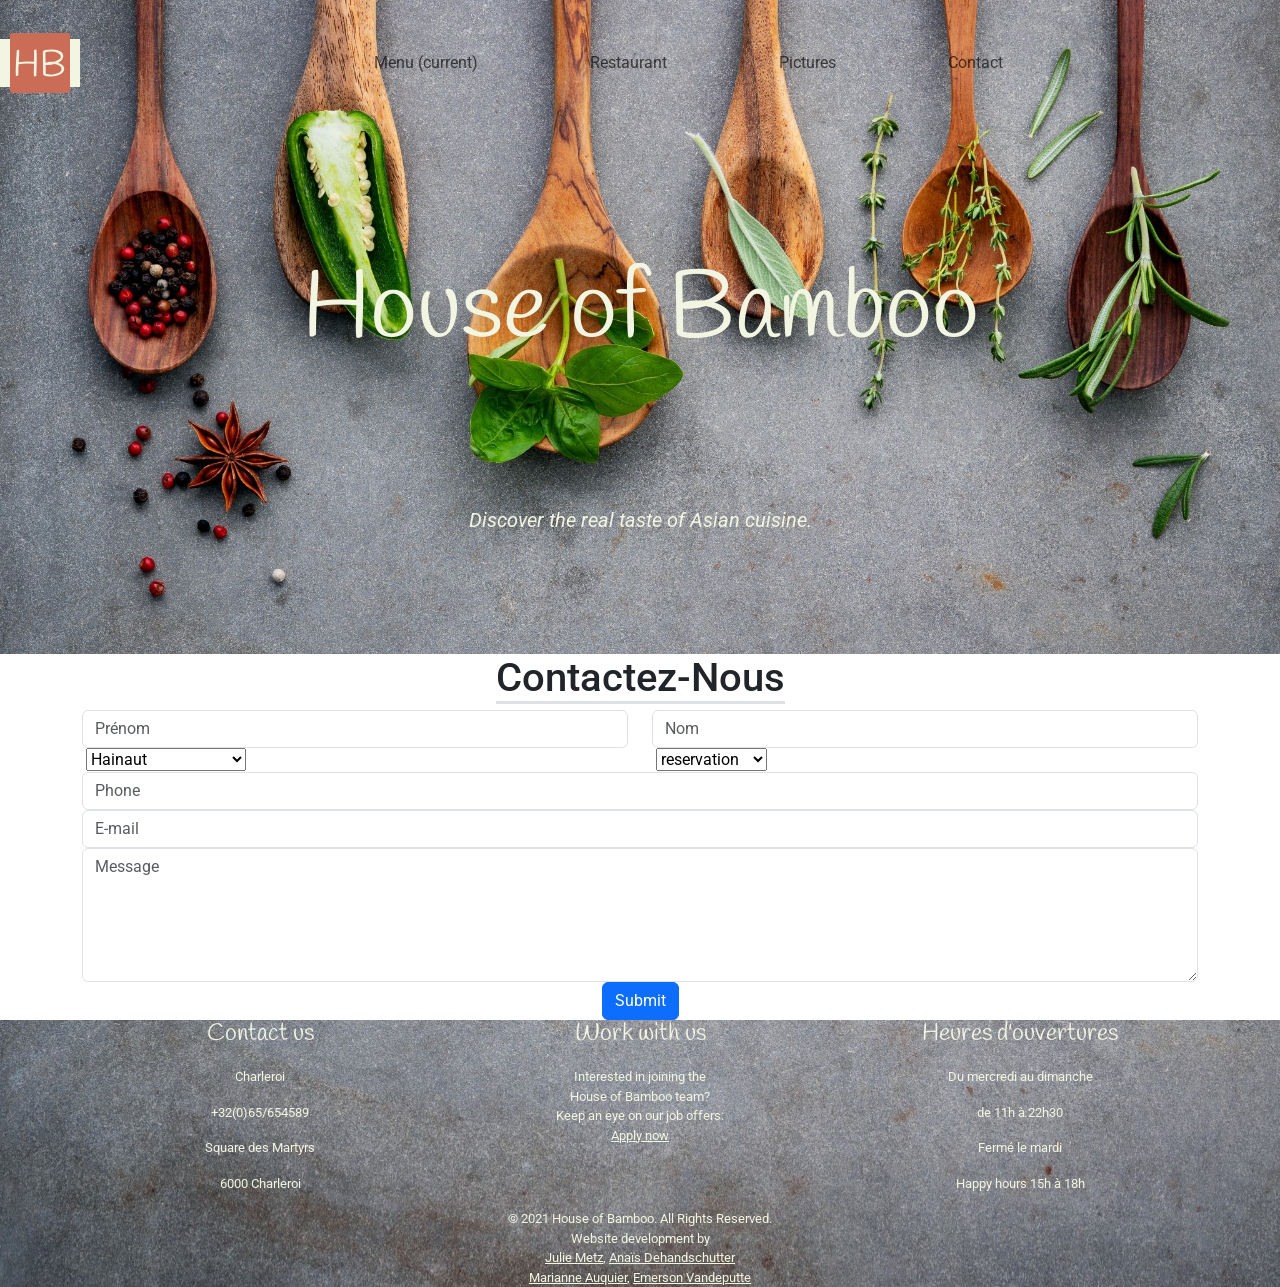
<file: contact.html>
<!DOCTYPE html>
<html lang="en">
  <head>
    <meta charset="UTF-8" />
    <meta name="viewport" content="width=device-width, initial-scale=1.0" />
    <link rel="apple-touch-icon" sizes="180x180" href="assetes-e/favicon_io/apple-touch-icon.png">
    <link rel="icon" type="image/png" sizes="32x32" href="assetes-e/favicon_io/favicon-32x32.png">
    <link rel="icon" type="image/png" sizes="16x16" href="assetes-e/favicon_io/favicon-16x16.png">
    <link rel="manifest" href="assetes-e/favicon_io/site.webmanifest">
    

    <title>House of Bamboo</title>

    <link
      rel="stylesheet"
      href="https://stackpath.bootstrapcdn.com/bootstrap/5.0.0-alpha1/css/bootstrap.min.css"
      integrity="sha384-r4NyP46KrjDleawBgD5tp8Y7UzmLA05oM1iAEQ17CSuDqnUK2+k9luXQOfXJCJ4I"
      crossorigin="anonymous"
    />
    <link rel="stylesheet" href="assetes-e/contact.css"/>
    <link rel="stylesheet" href="https://unpkg.com/aos@next/dist/aos.css" />
    <link rel="stylesheet" href="assets-anja/style.css" />
    

    <script
      src="https://cdn.jsdelivr.net/npm/popper.js@1.16.0/dist/umd/popper.min.js"
      integrity="sha384-Q6E9RHvbIyZFJoft+2mJbHaEWldlvI9IOYy5n3zV9zzTtmI3UksdQRVvoxMfooAo"
      crossorigin="anonymous"
    ></script>
    <script
      src="https://stackpath.bootstrapcdn.com/bootstrap/5.0.0-alpha1/js/bootstrap.min.js"
      integrity="sha384-oesi62hOLfzrys4LxRF63OJCXdXDipiYWBnvTl9Y9/TRlw5xlKIEHpNyvvDShgf/"
      crossorigin="anonymous"
    ></script>
  </head>
  
    

    <header>

        <!-- NAVBAR -->

        <div class="bg-image" style="background-image: url('assetes-e/ban.jpg');">
            <nav class="navbar navbar-expand-lg">
                <a class="navbar-brand ml-5" href="index.html"><img src="assetes-e/faviconio-logo/logo.svg" width="80" height="100" alt="logo"></a>
                
                <button class="navbar-toggler" type="button" data-toggle="collapse" data-target="#navbarNav" aria-controls="navbarNav" aria-expanded="false" aria-label="Toggle navigation">
                <span class="navbar-toggler-icon"></span>
                </button>
                
                <div class="collapse navbar-collapse" id="navbarNav">
                <ul class="navbar-nav m-auto">
                    <li class="nav-item active mx-5">
                    <a class="nav-link" href="Menu.html">Menu <span class="sr-only">(current)</span></a>
                    </li>
                    <li class="nav-item mx-5">
                    <a class="nav-link" href="Map.html">Restaurant</a>
                    </li>
                    <li class="nav-item mx-5">
                    <a class="nav-link" href="image.html">Pictures</a>
                    </li>
                    <li class="nav-item mx-5">
                    <a class="nav-link " href="contact.html">Contact</a>
                    </li>
                </ul>
                </div>
            </nav>
              <!-- JUMBOTRON -->

            <div class="jumbotron jumbotron-fluid text-center">
              <h1 class="display-4">House of Bamboo</h1>
              <p class="lead">Discover the real taste of Asian cuisine.</p>
              
            </div>
        </div>
    </header>


<body>
     <section>
         <!-- contenaire form contact-->
         <div class="container">
             <div class="row">
                 <div class="col-md-12 title-section text-center">
                <h1>
                    <span class="handlee border-bottom border-3">Contactez-Nous</span>
                </h1>
                 </div>
            </div>
         <div class="col-md-8 col-lg-12">
             <form id="contact" class="form">
                    <div>
                        <div class="row">
                             <div class="col-md-6 form-group">
                                <input class="form-control" name="Prénom" placeholder="Prénom" type="text" required="">
                            </div>
                            <div class="col-md-6 form-group">
                             <input class="form-control" name="Nom" placeholder="Nom" type="text" required="">
                     </div>
                </div>
                <div>
                     <div class="row">
                        <div class="col-md-6 form-group"> 
                             <div class="space">
                                 <label for="Région"></label>
                                  <select id="Région" name="Région">
                                         <option value="Hainaut">Hainaut</option>
                                         <option value="Liége">Liége</option>
                                          <option value="Namur">Namur</option>
                                          <option value="Bruxelles">Bruxelles</option>
                                          <option value="Anvers">Anvers</option>
                                           <option value="Brabant flamand">Brabant flamand          </option>
                                          <option value="Brabant Wallon">Brabant Wallon</option>
                                         <option value="Flandre orientale">Flandre orientale</option>
                                          <option value="Flandre occidentale">Flandre occidentale</option>
                                         <option value=" Luxembourg"> Luxembourg</option>
                                         <option value="Limbourg">Limbourg</option>
                                           <option value="France">France</option>
                                           <option value="Autre">Autre</option>
                                     </select>
                               </div>
                        </div>
                 <div class="col-md-6  form-group"> 
                        <div class="space">
                             <label for="Objet"></label>
                             <select id="Objets" name="Objets">
                               <option value="reservation">reservation</option>
                                <option value="Take-away">Take-away</option>
                                <option value="Réclamation">Réclamation</option>
                                <option value="Information">Information</option>
                                <option value="Autre">Autre</option>
                             </select>
                        </div>
                    </div>
             </div>
        </div>
    
                <div class="space">
                    <input class="form-control" name="Phone" placeholder="Phone" type="" maxlength="35" required="">
                    </div>            
                    
                <div class="space">
                        <input class="form-control" name="Mail" placeholder="E-mail" type="text" maxlength="35" required="">
                        </div>
                        
                <div class="space">
                <textarea class="form-control" name="message" placeholder="Message" type="text" rows="5"></textarea>
                </div>
    
                <div class="row">
                    <div class="col-md-12 form-group text-center">
                        <button class="btn btn-primary submit" id="sending_button" type="submit" value="Valider">Submit</button>
                        <br>
                    </div>
                </div>
            </form>
        </div>
    </div>
    </div>
  </section>
    

    <!--Footer-->
    
    <footer style="background-image: url(assetes-e/stone.jpg);">
        <div class="container text-center"> 
          <div class="row">
             <section class="col"><h4>Contact us</h4>
             <p>Charleroi</p>
             <p>+32(0)65/654589</p>
             <p>Square des Martyrs </p>
             <p>6000 Charleroi</p>
                </section> 
                    <section class="col"><h4>Work with us</h4>
                      <p>Interested in joining the <br>
                      House of Bamboo team?<br>
                      Keep an eye on our job offers: <br>
                      <a href="#">Apply now</a></p></section> 

                     <section class="col"><h4>Heures d'ouvertures</h4>
                      <p>Du mercredi au dimanche</p>
                      <p>de 11h à 22h30</p>
                      <p>Fermé le mardi</p>
                      <p>Happy hours 15h à 18h</p>
                      </section> 
          </div>
          <div class="row">
            <section class="col-md-6 offset-md-3"> © 2021 House of Bamboo. All Rights Reserved. <br>
               Website development by <br>
            <a class="link" href="https://github.com/juju2307">Julie Metz</a>, <a class="link" href="https://github.com/Anja-dhnd">Anaïs Dehandschutter</a> <br>
            <a class="link" href="https://github.com/marianne-79">Marianne Auquier</a>, <a class="link" href="https://github.com/Hallomoto-beta">Emerson Vandeputte</a></section>
          </div>
       </div>
        
      </footer>
      <script src="https://unpkg.com/aos@next/dist/aos.js"></script>
      <script>
        AOS.init();
      </script>
</body>
</html>
</file>
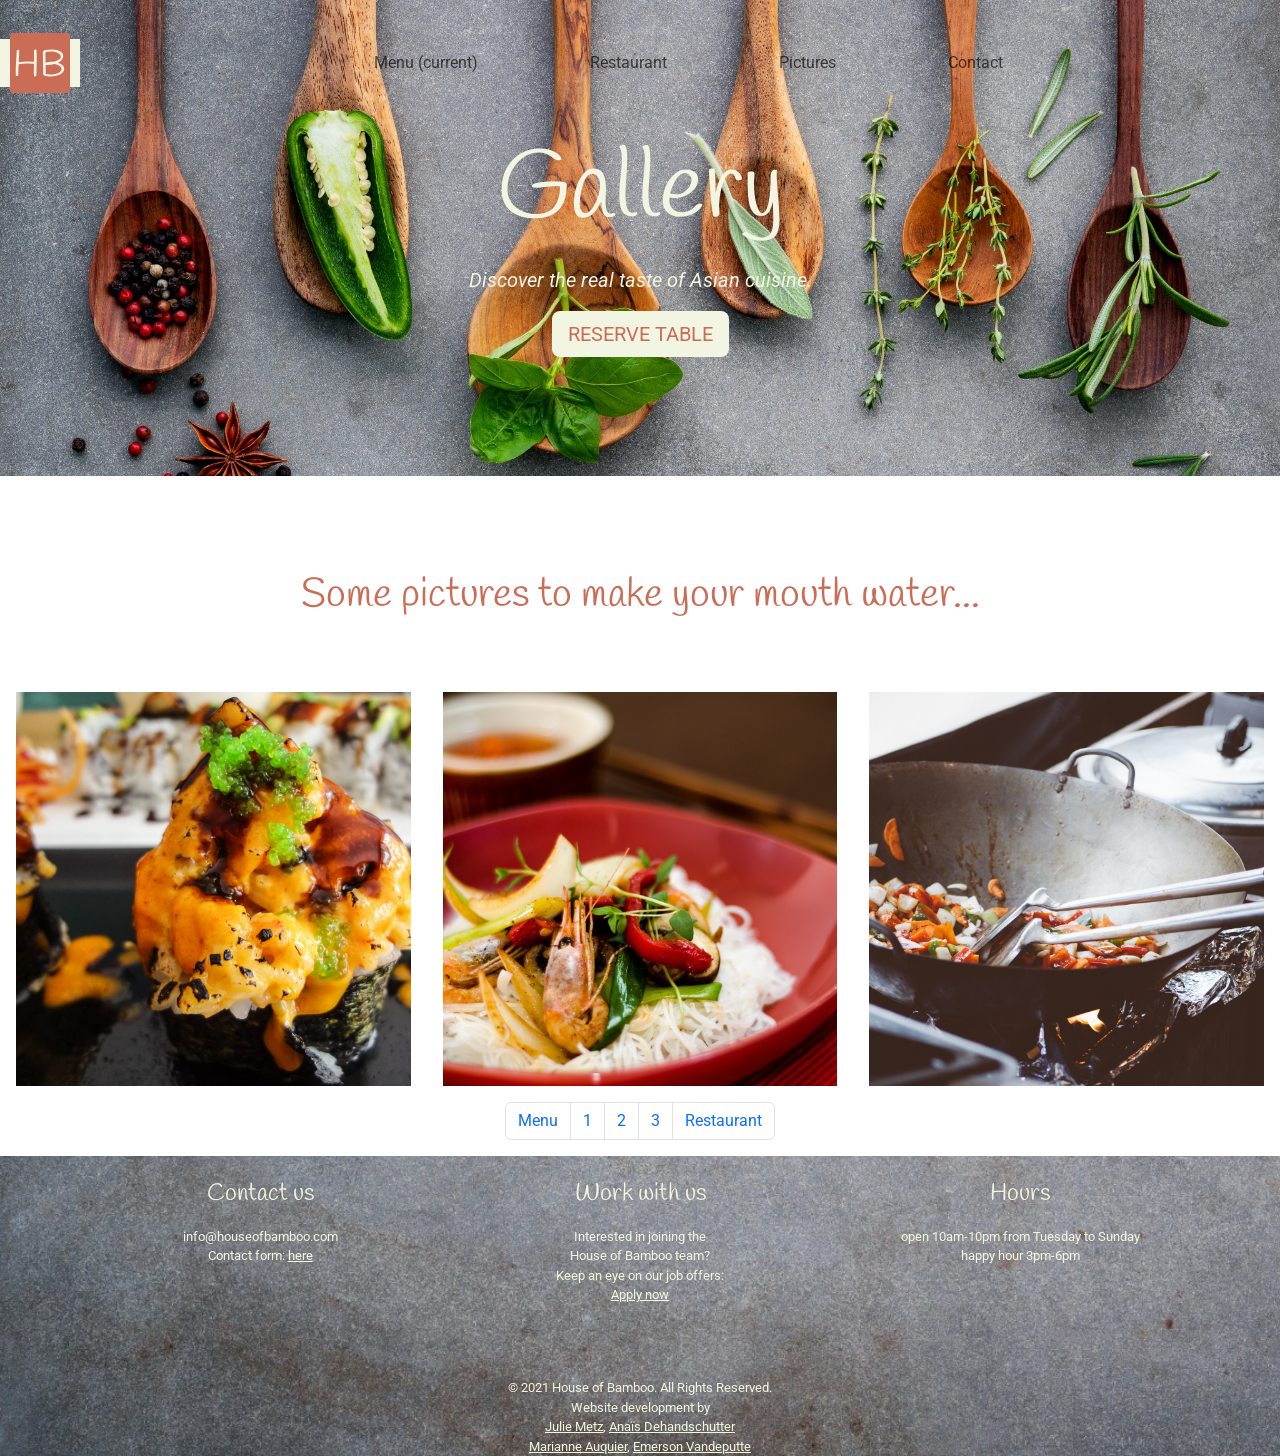
<file: image.html>
<!DOCTYPE html>
<html lang="fr">
      <!-- A FAIRE :  pour chaque lot de 3 images, recréer un fichier html, copier-coller ce code, 
    remplacer le src des images et mettre à jour le href de la barre de navigation avec le fichier html correspondant -->
  <head>
    <meta charset="UTF-8" />
    <meta name="viewport" content="width=device-width, initial-scale=1.0" />
    <link rel="apple-touch-icon" sizes="180x180" href="assetes-e/favicon_io/apple-touch-icon.png">
     <link rel="icon" type="image/png" sizes="32x32" href="assetes-e/favicon_io/favicon-32x32.png">
     <link rel="icon" type="image/png" sizes="16x16" href="assetes-e/favicon_io/favicon-16x16.png">
     <link rel="manifest" href="assetes-e/favicon_io/site.webmanifest">

    <title>Photos</title>

    <link
      rel="stylesheet"
      href="https://stackpath.bootstrapcdn.com/bootstrap/5.0.0-alpha1/css/bootstrap.min.css"
      integrity="sha384-r4NyP46KrjDleawBgD5tp8Y7UzmLA05oM1iAEQ17CSuDqnUK2+k9luXQOfXJCJ4I"
      crossorigin="anonymous"
    />
    <link rel="stylesheet" href="assets-anja/style.css" />
    <link rel="stylesheet" href="https://unpkg.com/aos@next/dist/aos.css" />

    <script
      src="https://cdn.jsdelivr.net/npm/popper.js@1.16.0/dist/umd/popper.min.js"
      integrity="sha384-Q6E9RHvbIyZFJoft+2mJbHaEWldlvI9IOYy5n3zV9zzTtmI3UksdQRVvoxMfooAo"
      crossorigin="anonymous"
    ></script>
    <script
      src="https://stackpath.bootstrapcdn.com/bootstrap/5.0.0-alpha1/js/bootstrap.min.js"
      integrity="sha384-oesi62hOLfzrys4LxRF63OJCXdXDipiYWBnvTl9Y9/TRlw5xlKIEHpNyvvDShgf/"
      crossorigin="anonymous"
    ></script>
  </head>
    <header>

        <!-- NAVBAR - NE PAS TOUCHER -->

        <div class="bg-image" style="background-image: url(assets-anja/index-img/ban.jpg);">
            <nav class="navbar navbar-expand-lg">
                <a class="navbar-brand ml-5" href="index.html"><img src="assets-m/images/logo.svg" width="80" height="100" alt="logo"></a>
                
                <button class="navbar-toggler" type="button" data-toggle="collapse" data-target="#navbarNav" aria-controls="navbarNav" aria-expanded="false" aria-label="Toggle navigation">
                <span class="navbar-toggler-icon"></span>
                </button>
                
                <div class="collapse navbar-collapse" id="navbarNav">
                <ul class="navbar-nav m-auto">
                    <li class="nav-item active mx-5">
                    <a class="nav-link" href="Menu.html">Menu <span class="sr-only">(current)</span></a>
                    </li>
                    <li class="nav-item mx-5">
                    <a class="nav-link" href="Map.html">Restaurant</a>
                    </li>
                    <li class="nav-item mx-5">
                    <a class="nav-link" href="image.html">Pictures</a>
                    </li>
                    <li class="nav-item mx-5">
                    <a class="nav-link " href="contact.html">Contact</a>
                    </li>
                </ul>
                </div>
            </nav>

            <!-- JUMBOTRON - NE PAS TOUCHER-->

            <div class="jumbotron jumbotron-fluid">
                <h1 class="display-4 p-2">Gallery</h1>
                <p class="lead">Discover the real taste of Asian cuisine.</p>
                <p class="lead2">
                  <button class="btn btn-primary btn-lg" href="#" role="button">RESERVE TABLE</button>
                </p>
              </div>
        </div>
    </header>
    <body>
        <br>
        <br>
          <!-- IMAGES - REMPLACER LES SRC -->
        <div class="row text-center p-5">
      <h1 style="color: #cb6c56; font-family: Handlee, cursive;">Some pictures to make your mouth water...</h1>
    </div>
        <div class="container-fluid">
            <div class="row justify-content-center">
                <img src="assets-m/images/img10.png" class="col-md-4 col-sm-12 col-xs-12 img-fluid p-3" alt="sushi">
                <img src="assets-m/images/img5.png" class="col-md-4 col-sm-12 col-xs-12 img-fluid p-3" alt="crevettes">
                <img src="assets-m/images/img2.png" class="col-md-4 col-sm-12 col-xs-12 img-fluid p-3" alt="cuisine">
              </div>
                <!-- PAGINATION - METTRE A JOUR LES HREF -->
        <nav aria-label="Page navigation example">
          <ul class="pagination justify-content-center p-5;">
            <li class="page-item"><a class="page-link" href="Menu.html">Menu</a></li>
          <li class="page-item"><a class="page-link" href="image1.html">1</a></li>
          <li class="page-item"><a class="page-link" href="image2.html">2</a></li>
          <li class="page-item"><a class="page-link" href="image3.html">3</a></li>
          <li class="page-item"><a class="page-link" href="restaurant.html">Restaurant</a></li>
          </ul>
        </nav>
        </div>
          <!-- FOOTER - NE PAS TOUCHER -->
        <footer style="background-image: url(assets-anja/index-img/stone.jpg); background-repeat: repeat-x; background-size: cover;">
            <div class="container text-center"> 
              <div class="row">
                 <section class="col p-4"><h4>Contact us</h4>
                <p>info@houseofbamboo.com <br>
                Contact form: <a class="link" href="contact.html"> here</a></p>
            
                </section> 
                 <section class="col p-4"><h4>Work with us</h4>
                <p>Interested in joining the <br>
                House of Bamboo team?<br>
                Keep an eye on our job offers: <br>
                <a href="#">Apply now</a></p></section> 
                 <section class="col p-4"><h4>Hours</h4>
                 <p>open 10am-10pm from Tuesday to Sunday <br>
      
                  happy hour 3pm-6pm <br>
                  
                  </p></section> 
              </div>
              <div class="rowf">
                <section class="col-md-6 offset-md-3 text-center"> © 2021 House of Bamboo. All Rights Reserved. <br>
                  Website development by <br>
                  <a class="link" href="https://github.com/juju2307">Julie Metz</a>, <a class="link" href="https://github.com/Anja-dhnd">Anaïs Dehandschutter</a> <br>
                  <a class="link" href="https://github.com/marianne-79">Marianne Auquier</a>, <a class="link" href="https://github.com/Hallomoto-beta">Emerson Vandeputte</a></section>
              </div>
            </footer>
          <script src="https://unpkg.com/aos@next/dist/aos.js"></script>
          <script>
            AOS.init();
          </script>
    </body>
    </html>
</file>
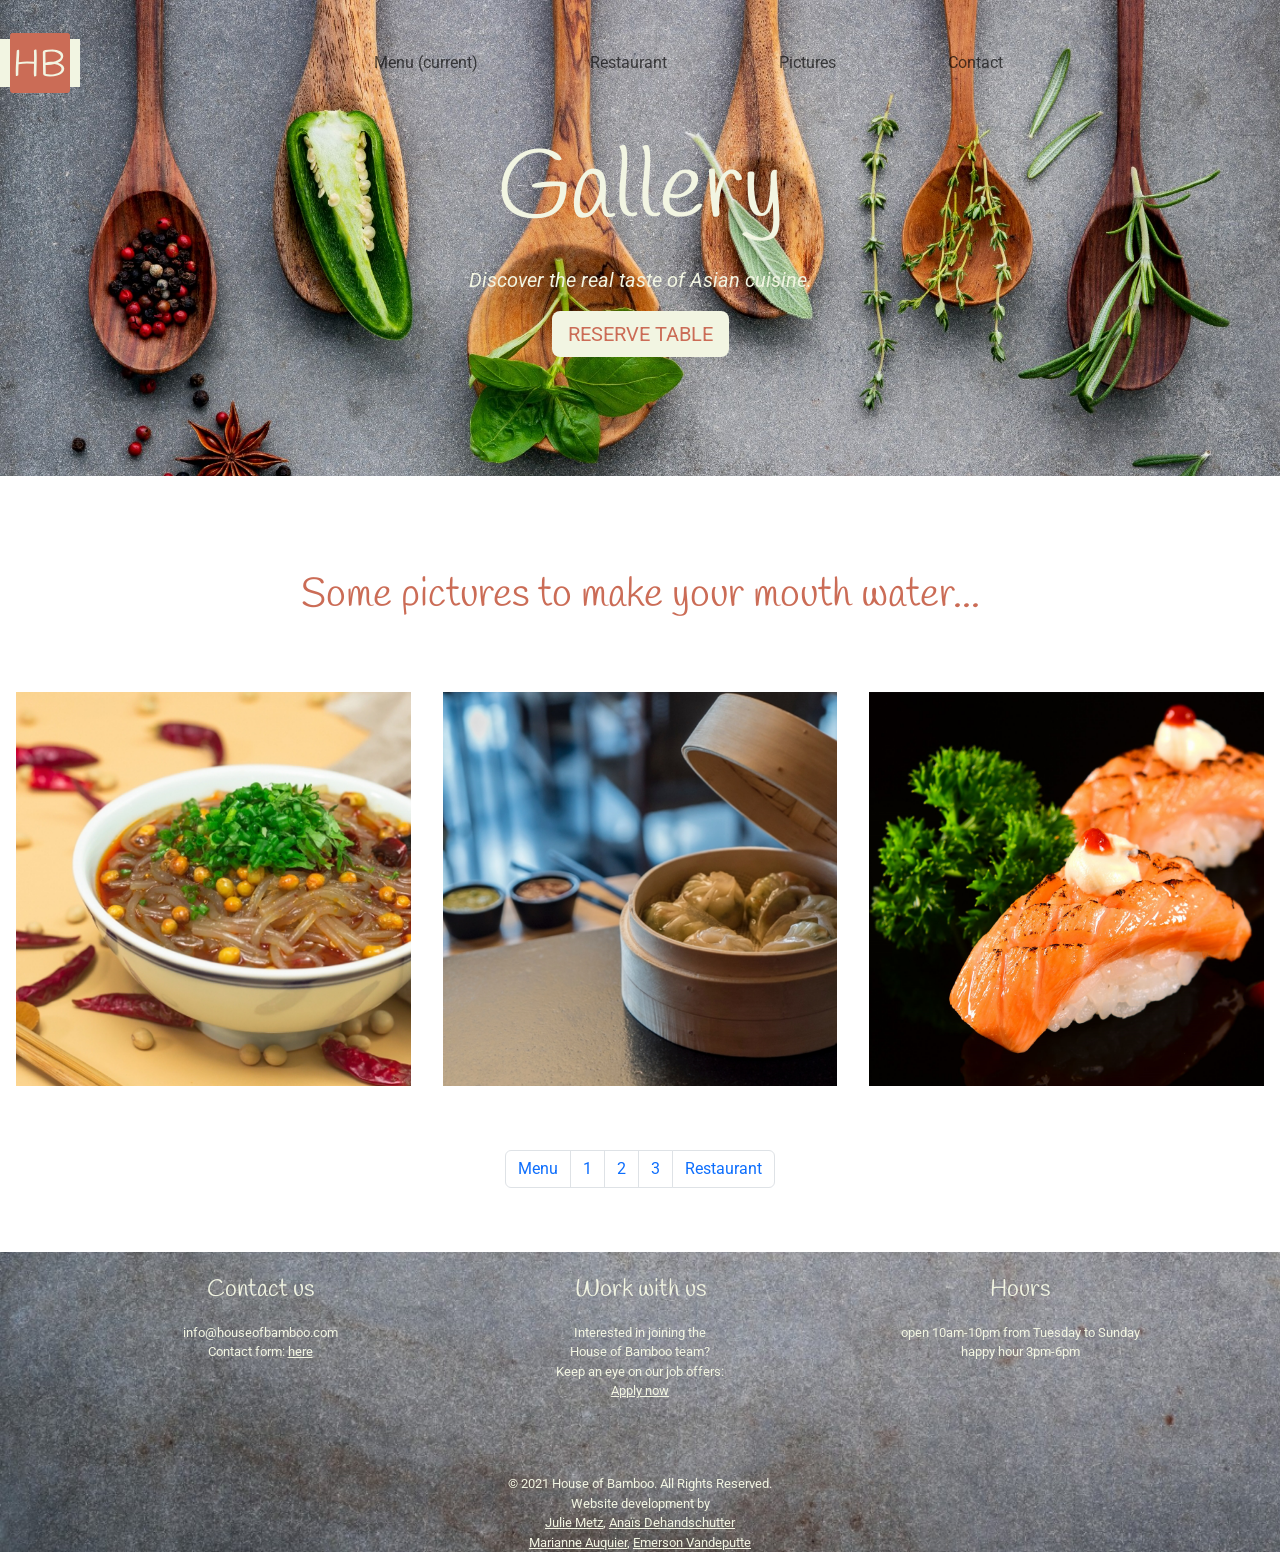
<file: image1.html>
<!DOCTYPE html>
<html lang="fr">
      <!-- A FAIRE :  pour chaque lot de 3 images, recréer un fichier html, copier-coller ce code, 
    remplacer le src des images et mettre à jour le href de la barre de navigation avec le fichier html correspondant -->
  <head>
    <meta charset="UTF-8" />
    <meta name="viewport" content="width=device-width, initial-scale=1.0" />

    <title>Photos</title>

    <link
      rel="stylesheet"
      href="https://stackpath.bootstrapcdn.com/bootstrap/5.0.0-alpha1/css/bootstrap.min.css"
      integrity="sha384-r4NyP46KrjDleawBgD5tp8Y7UzmLA05oM1iAEQ17CSuDqnUK2+k9luXQOfXJCJ4I"
      crossorigin="anonymous"
    />
    <link rel="stylesheet" href="assets-anja/style.css" />
    <link rel="stylesheet" href="https://unpkg.com/aos@next/dist/aos.css" />

    <script
      src="https://cdn.jsdelivr.net/npm/popper.js@1.16.0/dist/umd/popper.min.js"
      integrity="sha384-Q6E9RHvbIyZFJoft+2mJbHaEWldlvI9IOYy5n3zV9zzTtmI3UksdQRVvoxMfooAo"
      crossorigin="anonymous"
    ></script>
    <script
      src="https://stackpath.bootstrapcdn.com/bootstrap/5.0.0-alpha1/js/bootstrap.min.js"
      integrity="sha384-oesi62hOLfzrys4LxRF63OJCXdXDipiYWBnvTl9Y9/TRlw5xlKIEHpNyvvDShgf/"
      crossorigin="anonymous"
    ></script>
  </head>
    <header>

        <!-- NAVBAR - NE PAS TOUCHER -->

        <div class="bg-image" style="background-image: url(assets-anja/index-img/ban.jpg);">
            <nav class="navbar navbar-expand-lg">
                <a class="navbar-brand ml-5" href="index.html"><img src="assets-m/images/logo.svg" width="80" height="100" alt="logo"></a>
                
                <button class="navbar-toggler" type="button" data-toggle="collapse" data-target="#navbarNav" aria-controls="navbarNav" aria-expanded="false" aria-label="Toggle navigation">
                <span class="navbar-toggler-icon"></span>
                </button>
                
                <div class="collapse navbar-collapse" id="navbarNav">
                <ul class="navbar-nav m-auto">
                    <li class="nav-item active mx-5">
                    <a class="nav-link" href="Menu.html">Menu <span class="sr-only">(current)</span></a>
                    </li>
                    <li class="nav-item mx-5">
                    <a class="nav-link" href="Map.html">Restaurant</a>
                    </li>
                    <li class="nav-item mx-5">
                    <a class="nav-link" href="image.html">Pictures</a>
                    </li>
                    <li class="nav-item mx-5">
                    <a class="nav-link " href="contact.html">Contact</a>
                    </li>
                </ul>
                </div>
            </nav>

            <!-- JUMBOTRON - NE PAS TOUCHER-->

            <div class="jumbotron jumbotron-fluid">
                <h1 class="display-4 p-2">Gallery</h1>
                <p class="lead">Discover the real taste of Asian cuisine.</p>
                <p class="lead2">
                  <button class="btn btn-primary btn-lg" href="#" role="button">RESERVE TABLE</button>
                </p>
              </div>
        </div>
    </header>
    <body>
        <br>
        <br>
          <!-- IMAGES - REMPLACER LES SRC -->
        <div class="row text-center p-5">
        <h1 style="color: #cb6c56; font-family: Handlee, cursive;">Some pictures to make your mouth water...</h1>
    </div>
        <div class="container-fluid">
            <div class="row justify-content-center">
                <img src="assets-m/images/img9.png" class="col-md-4 col-sm-12 col-xs-12 img-fluid p-3" alt="Nouille">
                <img src="assets-m/images/img8.png" class="col-md-4 col-sm-12 col-xs-12 img-fluid p-3" alt="ravioli">
                <img src="assets-m/images/img6.png" class="col-md-4 col-sm-12 col-xs-12 img-fluid p-3" alt="maki">
              </div>
                <!-- PAGINATION - METTRE A JOUR LES HREF -->
        <nav aria-label="Page navigation example">
          <ul class="pagination justify-content-center p-5">
            <li class="page-item"><a class="page-link" href="Menu.html">Menu</a></li>
          <li class="page-item"><a class="page-link" href="image1.html">1</a></li>
          <li class="page-item"><a class="page-link" href="image2.html">2</a></li>
          <li class="page-item"><a class="page-link" href="image3.html">3</a></li>
          <li class="page-item"><a class="page-link" href="restaurant.html">Restaurant</a></li>
          </ul>
        </nav>
        </div>
          <!-- FOOTER - NE PAS TOUCHER -->
          <footer style="background-image: url(assets-anja/index-img/stone.jpg); background-repeat: repeat-x; background-size: cover;">
            <div class="container text-center"> 
              <div class="row">
                 <section class="col p-4"><h4>Contact us</h4>
                <p>info@houseofbamboo.com <br>
                Contact form: <a class="link" href="contact.html"> here</a></p>
            
                </section> 
                 <section class="col p-4"><h4>Work with us</h4>
                <p>Interested in joining the <br>
                House of Bamboo team?<br>
                Keep an eye on our job offers: <br>
                <a href="#">Apply now</a></p></section> 
                 <section class="col p-4"><h4>Hours</h4>
                 <p>open 10am-10pm from Tuesday to Sunday <br>
      
                  happy hour 3pm-6pm <br>
                  
                  </p></section> 
              </div>
              <div class="rowf">
                <section class="col-md-6 offset-md-3 text-center"> © 2021 House of Bamboo. All Rights Reserved. <br>
                  Website development by <br>
                  <a class="link" href="https://github.com/juju2307">Julie Metz</a>, <a class="link" href="https://github.com/Anja-dhnd">Anaïs Dehandschutter</a> <br>
                  <a class="link" href="https://github.com/marianne-79">Marianne Auquier</a>, <a class="link" href="https://github.com/Hallomoto-beta">Emerson Vandeputte</a></section>
              </div>
            </footer>
          <script src="https://unpkg.com/aos@next/dist/aos.js"></script>
          <script>
            AOS.init();
          </script>
    </body>
    </html>
</file>
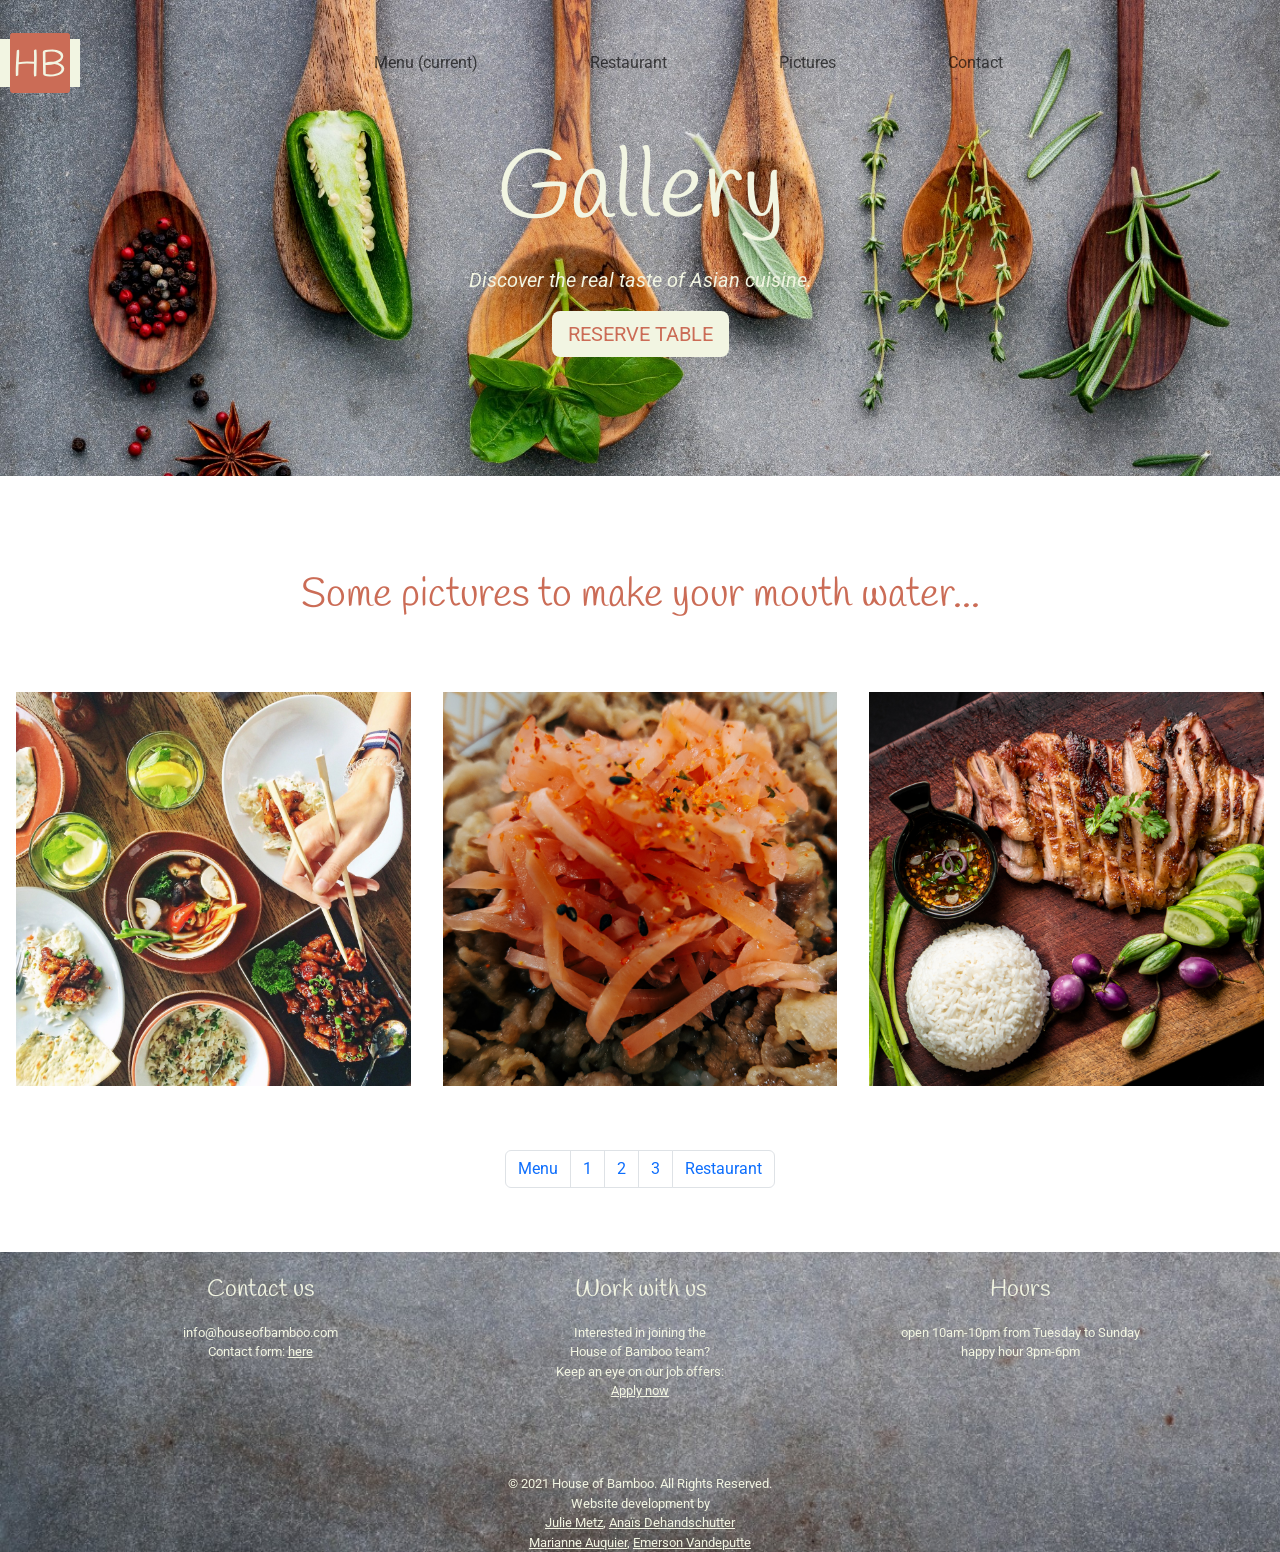
<file: image2.html>
<!DOCTYPE html>
<html lang="fr">
      <!-- A FAIRE :  pour chaque lot de 3 images, recréer un fichier html, copier-coller ce code, 
    remplacer le src des images et mettre à jour le href de la barre de navigation avec le fichier html correspondant -->
  <head>
    <meta charset="UTF-8" />
    <meta name="viewport" content="width=device-width, initial-scale=1.0" />

    <title>Photos</title>

    <link
      rel="stylesheet"
      href="https://stackpath.bootstrapcdn.com/bootstrap/5.0.0-alpha1/css/bootstrap.min.css"
      integrity="sha384-r4NyP46KrjDleawBgD5tp8Y7UzmLA05oM1iAEQ17CSuDqnUK2+k9luXQOfXJCJ4I"
      crossorigin="anonymous"
    />
    <link rel="stylesheet" href="assets-anja/style.css" />
    <link rel="stylesheet" href="https://unpkg.com/aos@next/dist/aos.css" />

    <script
      src="https://cdn.jsdelivr.net/npm/popper.js@1.16.0/dist/umd/popper.min.js"
      integrity="sha384-Q6E9RHvbIyZFJoft+2mJbHaEWldlvI9IOYy5n3zV9zzTtmI3UksdQRVvoxMfooAo"
      crossorigin="anonymous"
    ></script>
    <script
      src="https://stackpath.bootstrapcdn.com/bootstrap/5.0.0-alpha1/js/bootstrap.min.js"
      integrity="sha384-oesi62hOLfzrys4LxRF63OJCXdXDipiYWBnvTl9Y9/TRlw5xlKIEHpNyvvDShgf/"
      crossorigin="anonymous"
    ></script>
  </head>
    <header>

        <!-- NAVBAR - NE PAS TOUCHER -->

        <div class="bg-image" style="background-image: url(assets-anja/index-img/ban.jpg);">
            <nav class="navbar navbar-expand-lg">
                <a class="navbar-brand ml-5" href="index.html"><img src="assets-m/images/logo.svg" width="80" height="100" alt="logo"></a>
                
                <button class="navbar-toggler" type="button" data-toggle="collapse" data-target="#navbarNav" aria-controls="navbarNav" aria-expanded="false" aria-label="Toggle navigation">
                <span class="navbar-toggler-icon"></span>
                </button>
                
                <div class="collapse navbar-collapse" id="navbarNav">
                <ul class="navbar-nav m-auto">
                    <li class="nav-item active mx-5">
                    <a class="nav-link" href="Menu.html">Menu <span class="sr-only">(current)</span></a>
                    </li>
                    <li class="nav-item mx-5">
                    <a class="nav-link" href="Map.html">Restaurant</a>
                    </li>
                    <li class="nav-item mx-5">
                    <a class="nav-link" href="image.html">Pictures</a>
                    </li>
                    <li class="nav-item mx-5">
                    <a class="nav-link " href="contact.html">Contact</a>
                    </li>
                </ul>
                </div>
            </nav>

            <!-- JUMBOTRON - NE PAS TOUCHER-->

            <div class="jumbotron jumbotron-fluid">
                <h1 class="display-4 p-2">Gallery</h1>
                <p class="lead">Discover the real taste of Asian cuisine.</p>
                <p class="lead2">
                  <button class="btn btn-primary btn-lg" href="#" role="button">RESERVE TABLE</button>
                </p>
              </div>
        </div>
    </header>
    <body>
        <br>
        <br>
          <!-- IMAGES - REMPLACER LES SRC -->
        <div class="row text-center p-5">
          <h1 style="color: #cb6c56; font-family: Handlee, cursive;">Some pictures to make your mouth water...</h1>
    </div>
        <div class="container-fluid">
            <div class="row justify-content-center">
                <img src="assets-m/images/img4.png" class="col-md-4 col-sm-12 col-xs-12 img-fluid p-3" alt="table">
                <img src="assets-m/images/img12.png" class="col-md-4 col-sm-12 col-xs-12 img-fluid p-3" alt="noodles">
                <img src="assets-m/images/img11.png" class="col-md-4 col-sm-12 col-xs-12 img-fluid p-3" alt="viande">
              </div>
                <!-- PAGINATION - METTRE A JOUR LES HREF -->
        <nav aria-label="Page navigation example">
          <ul class="pagination justify-content-center p-5">
            <li class="page-item"><a class="page-link" href="Menu.html">Menu</a></li>
          <li class="page-item"><a class="page-link" href="image1.html">1</a></li>
          <li class="page-item"><a class="page-link" href="image2.html">2</a></li>
          <li class="page-item"><a class="page-link" href="image3.html">3</a></li>
          <li class="page-item"><a class="page-link" href="restaurant.html">Restaurant</a></li>
          </ul>
        </nav>
        </div>
          <!-- FOOTER - NE PAS TOUCHER -->
          <footer style="background-image: url(assets-anja/index-img/stone.jpg); background-repeat: repeat-x; background-size: cover;">
            <div class="container text-center"> 
              <div class="row">
                 <section class="col p-4"><h4>Contact us</h4>
                <p>info@houseofbamboo.com <br>
                Contact form: <a class="link" href="contact.html"> here</a></p>
            
                </section> 
                 <section class="col p-4"><h4>Work with us</h4>
                <p>Interested in joining the <br>
                House of Bamboo team?<br>
                Keep an eye on our job offers: <br>
                <a href="#">Apply now</a></p></section> 
                 <section class="col p-4"><h4>Hours</h4>
                 <p>open 10am-10pm from Tuesday to Sunday <br>
      
                  happy hour 3pm-6pm <br>
                  
                  </p></section> 
              </div>
              <div class="rowf">
                <section class="col-md-6 offset-md-3 text-center"> © 2021 House of Bamboo. All Rights Reserved. <br>
                  Website development by <br>
                  <a class="link" href="https://github.com/juju2307">Julie Metz</a>, <a class="link" href="https://github.com/Anja-dhnd">Anaïs Dehandschutter</a> <br>
                  <a class="link" href="https://github.com/marianne-79">Marianne Auquier</a>, <a class="link" href="https://github.com/Hallomoto-beta">Emerson Vandeputte</a></section>
              </div>
            </footer>
          <script src="https://unpkg.com/aos@next/dist/aos.js"></script>
          <script>
            AOS.init();
          </script>
    </body>
    </html>
</file>
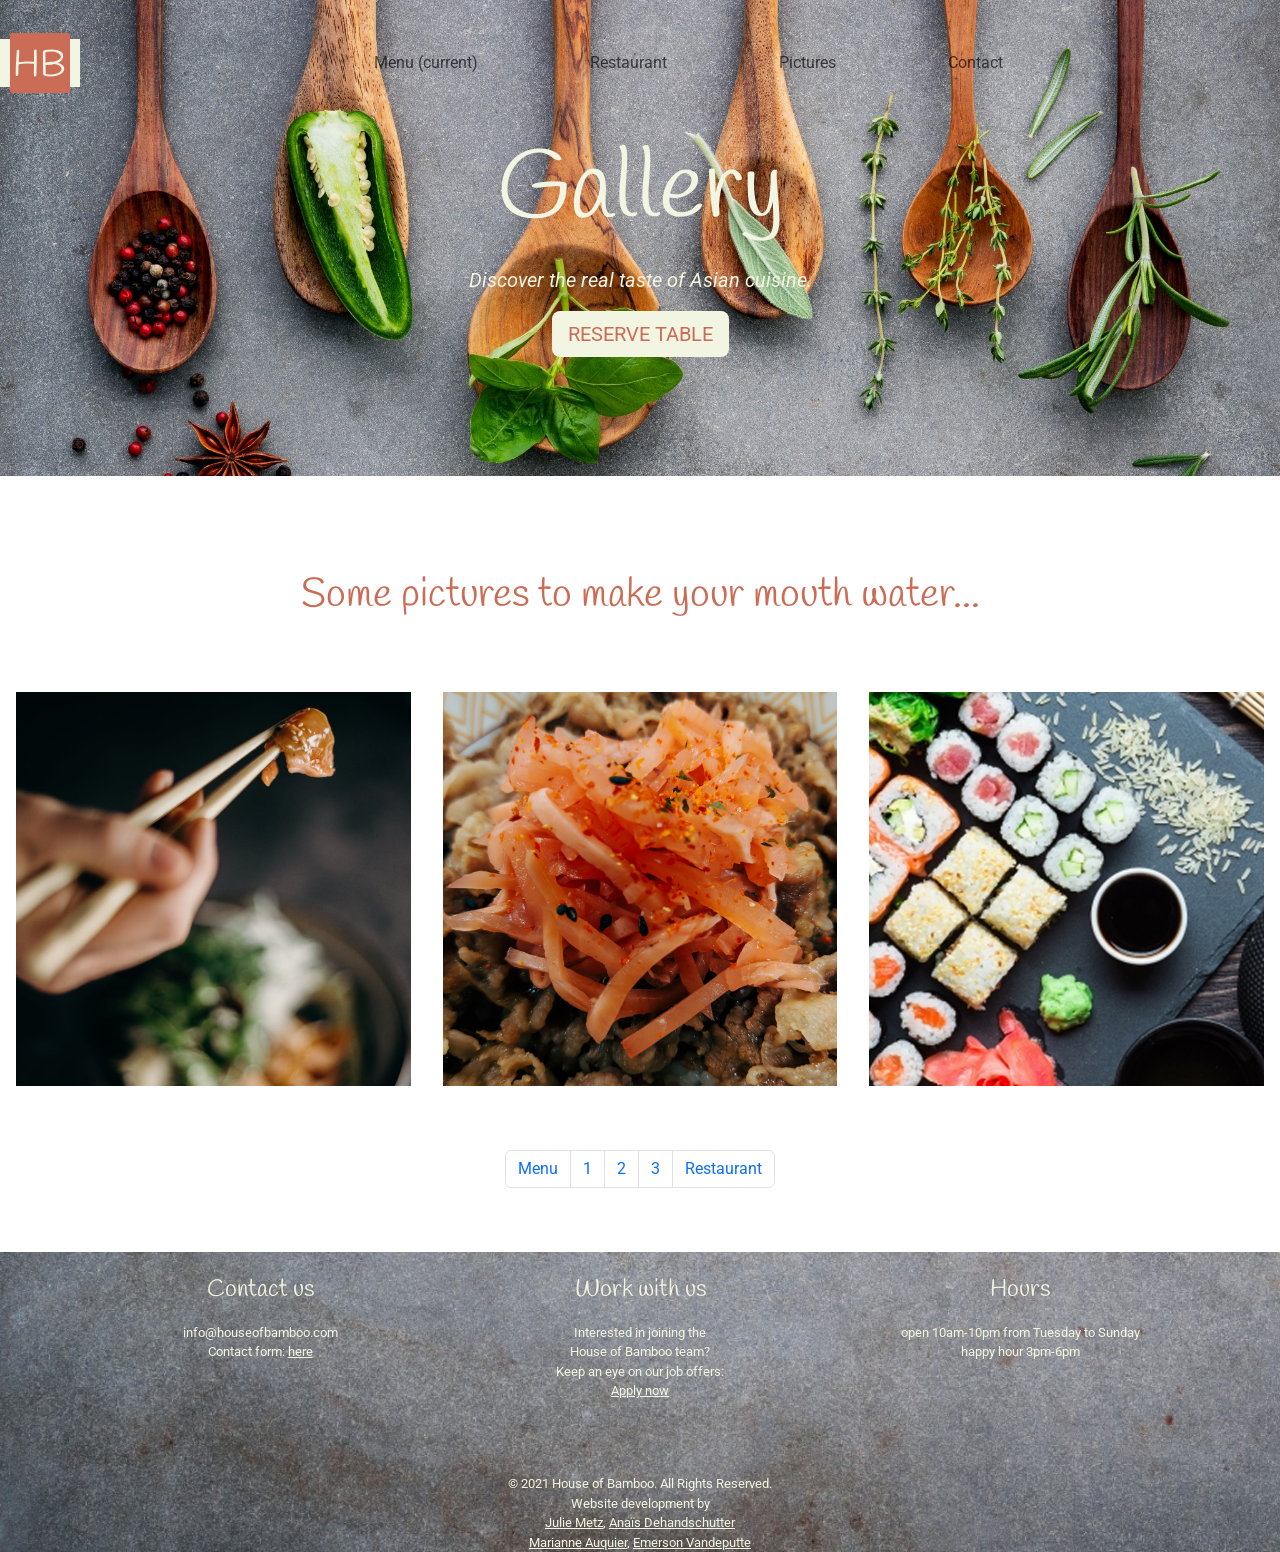
<file: image3.html>
<!DOCTYPE html>
<html lang="fr">
      <!-- A FAIRE :  pour chaque lot de 3 images, recréer un fichier html, copier-coller ce code, 
    remplacer le src des images et mettre à jour le href de la barre de navigation avec le fichier html correspondant -->
  <head>
    <meta charset="UTF-8" />
    <meta name="viewport" content="width=device-width, initial-scale=1.0" />

    <title>Photos</title>

    <link
      rel="stylesheet"
      href="https://stackpath.bootstrapcdn.com/bootstrap/5.0.0-alpha1/css/bootstrap.min.css"
      integrity="sha384-r4NyP46KrjDleawBgD5tp8Y7UzmLA05oM1iAEQ17CSuDqnUK2+k9luXQOfXJCJ4I"
      crossorigin="anonymous"
    />
    <link rel="stylesheet" href="assets-anja/style.css" />
    <link rel="stylesheet" href="https://unpkg.com/aos@next/dist/aos.css" />

    <script
      src="https://cdn.jsdelivr.net/npm/popper.js@1.16.0/dist/umd/popper.min.js"
      integrity="sha384-Q6E9RHvbIyZFJoft+2mJbHaEWldlvI9IOYy5n3zV9zzTtmI3UksdQRVvoxMfooAo"
      crossorigin="anonymous"
    ></script>
    <script
      src="https://stackpath.bootstrapcdn.com/bootstrap/5.0.0-alpha1/js/bootstrap.min.js"
      integrity="sha384-oesi62hOLfzrys4LxRF63OJCXdXDipiYWBnvTl9Y9/TRlw5xlKIEHpNyvvDShgf/"
      crossorigin="anonymous"
    ></script>
  </head>
    <header>

        <!-- NAVBAR - NE PAS TOUCHER -->

        <div class="bg-image" style="background-image: url(assets-anja/index-img/ban.jpg);">
            <nav class="navbar navbar-expand-lg">
                <a class="navbar-brand ml-5" href="index.html"><img src="assets-m/images/logo.svg" width="80" height="100" alt="logo"></a>
                
                <button class="navbar-toggler" type="button" data-toggle="collapse" data-target="#navbarNav" aria-controls="navbarNav" aria-expanded="false" aria-label="Toggle navigation">
                <span class="navbar-toggler-icon"></span>
                </button>
                
                <div class="collapse navbar-collapse" id="navbarNav">
                <ul class="navbar-nav m-auto">
                    <li class="nav-item active mx-5">
                    <a class="nav-link" href="Menu.html">Menu <span class="sr-only">(current)</span></a>
                    </li>
                    <li class="nav-item mx-5">
                    <a class="nav-link" href="Map.html">Restaurant</a>
                    </li>
                    <li class="nav-item mx-5">
                    <a class="nav-link" href="image.html">Pictures</a>
                    </li>
                    <li class="nav-item mx-5">
                    <a class="nav-link " href="contact.html">Contact</a>
                    </li>
                </ul>
                </div>
            </nav>

            <!-- JUMBOTRON - NE PAS TOUCHER-->

            <div class="jumbotron jumbotron-fluid">
                <h1 class="display-4 p-2">Gallery</h1>
                <p class="lead">Discover the real taste of Asian cuisine.</p>
                <p class="lead2">
                  <button class="btn btn-primary btn-lg" href="#" role="button">RESERVE TABLE</button>
                </p>
              </div>
        </div>
    </header>
    <body>
        <br>
        <br>
          <!-- IMAGES - REMPLACER LES SRC -->
        <div class="row text-center p-5">
            <h1 style="color: #cb6c56; font-family: Handlee, cursive;">Some pictures to make your mouth water...</h1>
    </div>
        <div class="container-fluid">
            <div class="row justify-content-center">
                <img src="assets-m/images/img1.png" class="col-md-4 col-sm-12 col-xs-12 img-fluid p-3" alt="bowl2">
                <img src="assets-m/images/img12.png" class="col-md-4 col-sm-12 col-xs-12 img-fluid p-3" alt="noodles">
                <img src="assets-m/images/img7.png" class="col-md-4 col-sm-12 col-xs-12 img-fluid p-3" alt="plateau">
              </div>
                <!-- PAGINATION - METTRE A JOUR LES HREF -->
        <nav aria-label="Page navigation example">
          <ul class="pagination justify-content-center p-5">
            <li class="page-item"><a class="page-link" href="Menu.html">Menu</a></li>
          <li class="page-item"><a class="page-link" href="image1.html">1</a></li>
          <li class="page-item"><a class="page-link" href="image2.html">2</a></li>
          <li class="page-item"><a class="page-link" href="image3.html">3</a></li>
          <li class="page-item"><a class="page-link" href="restaurant.html">Restaurant</a></li>
          </ul>
        </nav>
        </div>
          <!-- FOOTER - NE PAS TOUCHER -->
          <footer style="background-image: url(assets-anja/index-img/stone.jpg); background-repeat: repeat-x; background-size: cover;">
            <div class="container text-center"> 
              <div class="row">
                 <section class="col p-4"><h4>Contact us</h4>
                <p>info@houseofbamboo.com <br>
                Contact form: <a class="link" href="contact.html"> here</a></p>
            
                </section> 
                 <section class="col p-4"><h4>Work with us</h4>
                <p>Interested in joining the <br>
                House of Bamboo team?<br>
                Keep an eye on our job offers: <br>
                <a href="#">Apply now</a></p></section> 
                 <section class="col p-4"><h4>Hours</h4>
                 <p>open 10am-10pm from Tuesday to Sunday <br>
      
                  happy hour 3pm-6pm <br>
                  
                  </p></section> 
              </div>
              <div class="rowf">
                <section class="col-md-6 offset-md-3 text-center"> © 2021 House of Bamboo. All Rights Reserved. <br>
                  Website development by <br>
                  <a class="link" href="https://github.com/juju2307">Julie Metz</a>, <a class="link" href="https://github.com/Anja-dhnd">Anaïs Dehandschutter</a> <br>
                  <a class="link" href="https://github.com/marianne-79">Marianne Auquier</a>, <a class="link" href="https://github.com/Hallomoto-beta">Emerson Vandeputte</a></section>
              </div>
            </footer>
          <script src="https://unpkg.com/aos@next/dist/aos.js"></script>
          <script>
            AOS.init();
          </script>
    </body>
    </html>
</file>
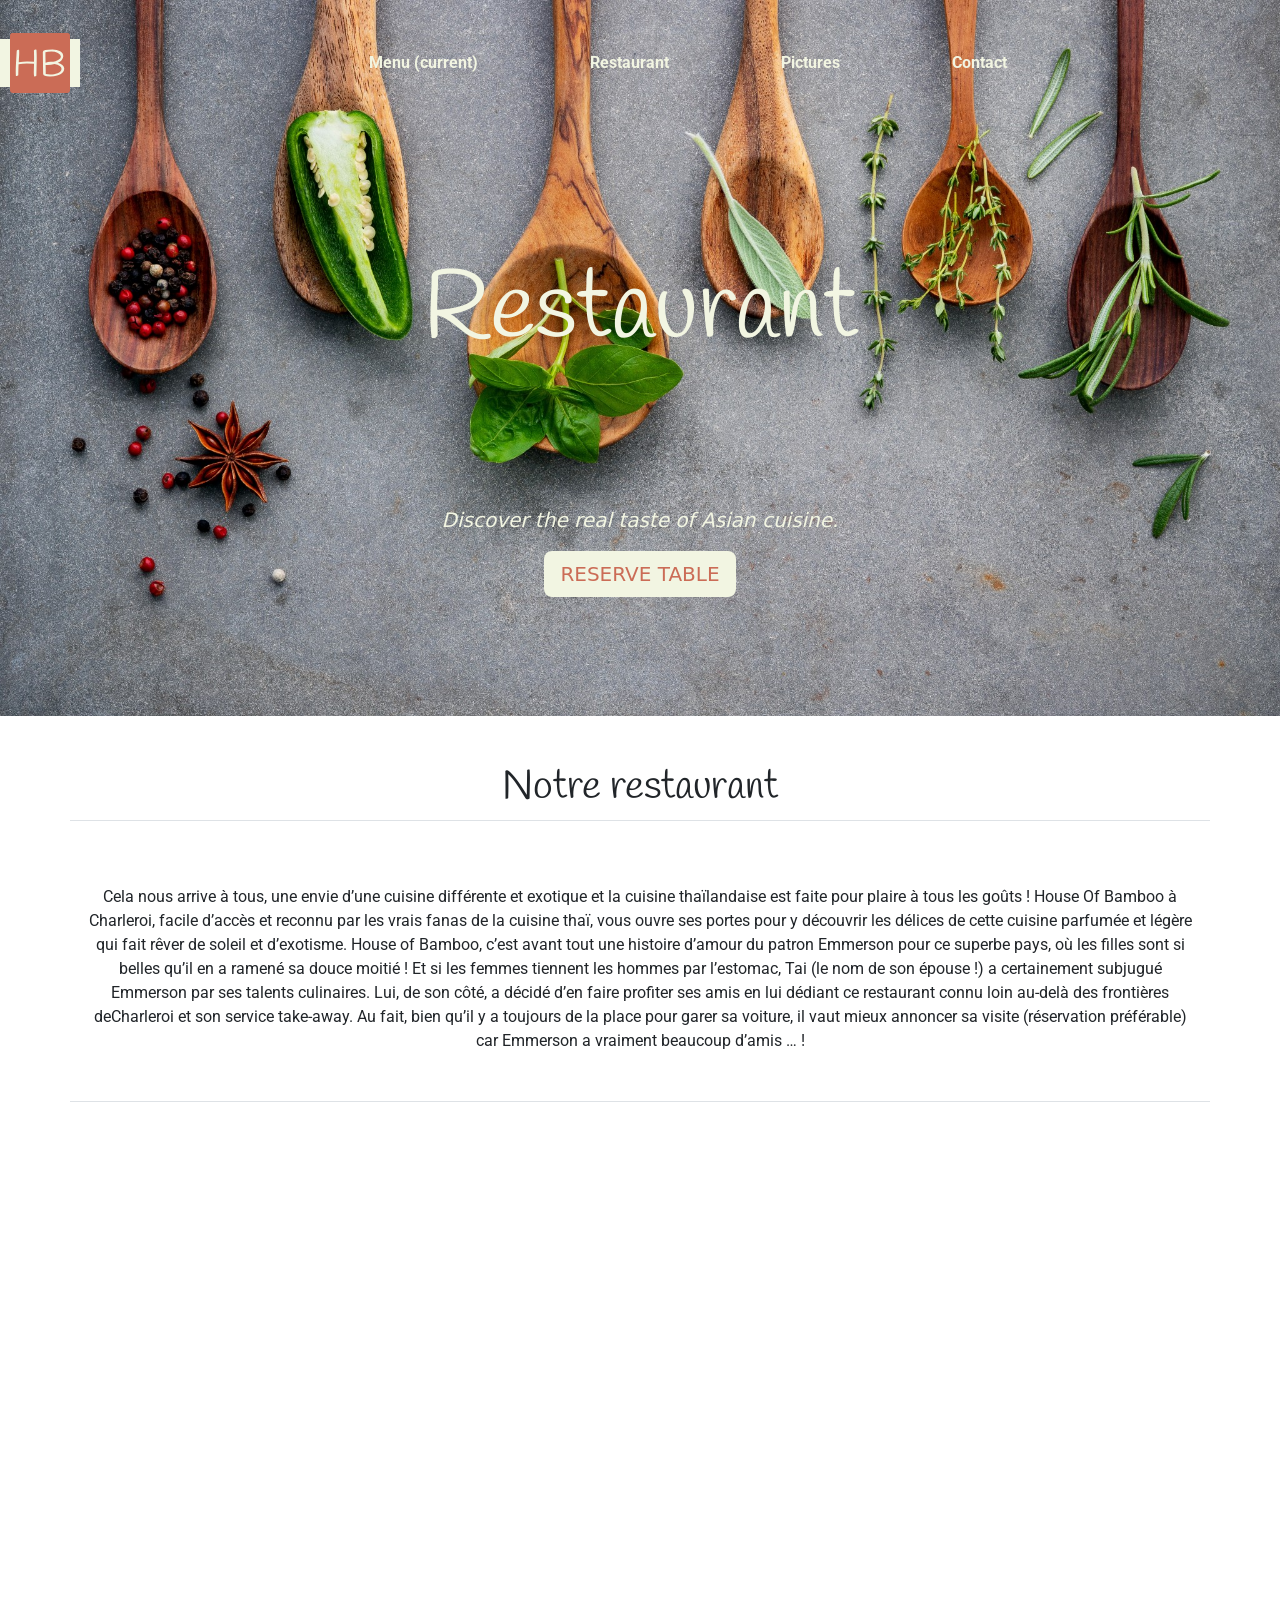
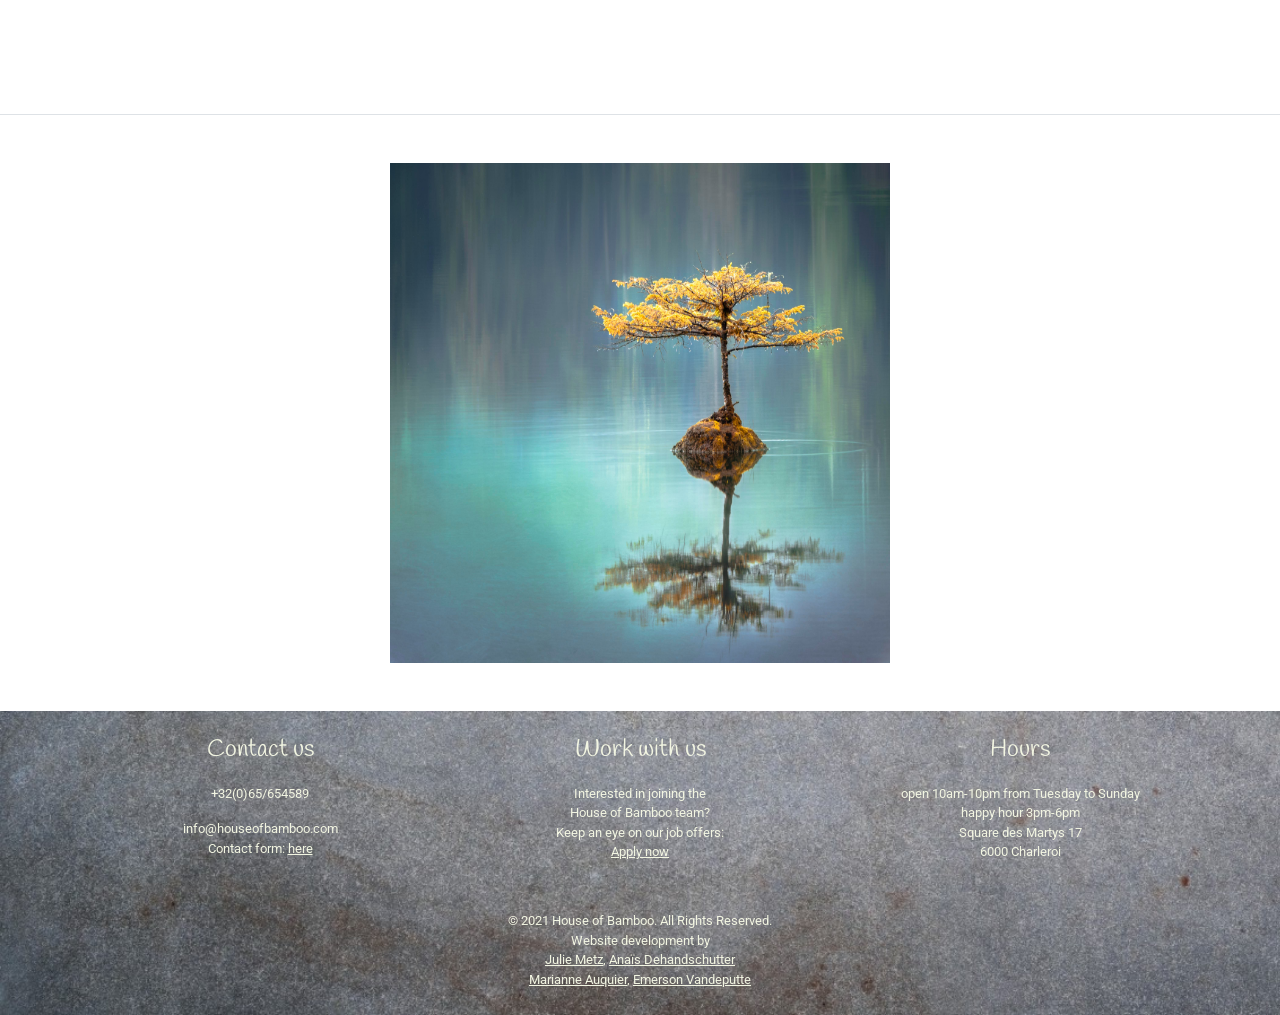
<file: Map.html>
<!DOCTYPE html>
   <html lang="en">
      <head>
        <meta charset="UTF-8">
        <meta name="viewport" content="width=device-width, initial-scale=1.0">
        <link rel="stylesheet" href="cssJ/Map.css" />
        <title>Restaurant page</title>
        <link rel="stylesheet" href="https://stackpath.bootstrapcdn.com/bootstrap/5.0.0-alpha1/css/bootstrap.min.css" integrity="sha384-r4NyP46KrjDleawBgD5tp8Y7UzmLA05oM1iAEQ17CSuDqnUK2+k9luXQOfXJCJ4I" crossorigin="anonymous">
        <link rel="apple-touch-icon" sizes="180x180" href="assetes-e/favicon_io/apple-touch-icon.png"> <link rel="icon" type="image/png" sizes="32x32" href="assetes-e/favicon_io/favicon-32x32.png"> <link rel="icon" type="image/png" sizes="16x16" href="assetes-e/favicon_io/favicon-16x16.png"> <link rel="manifest" href="assetes-e/favicon_io/site.webmanifest">
       </head>
           <body>
            <header class="page-header">
                <div class="bg-image" style="background-image: url('assets-J/index-img/ban.jpg');">
                  <nav class="navbar navbar-expand-lg">
                    <a class="navbar-brand ml-5" href="index.html"><img src="assetes-e/faviconio-logo/logo.svg" width="80" height="100" alt="logo"></a>
                      
                      <button class="navbar-toggler" type="button" data-toggle="collapse" data-target="#navbarNav" aria-controls="navbarNav" aria-expanded="false" aria-label="Toggle navigation">
                      <span class="navbar-toggler-icon"></span>
                      </button>
                      
                      <div class="collapse navbar-collapse" id="navbarNav">
                      <ul class="navbar-nav m-auto">
                          <li class="nav-item active mx-5">
                          <a class="nav-link" href="Menu.html">Menu <span class="sr-only">(current)</span></a>
                          </li>
                          <li class="nav-item mx-5">
                          <a class="nav-link" href="Map.html">Restaurant</a>
                          </li>
                          <li class="nav-item mx-5">
                          <a class="nav-link" href="image.html">Pictures</a>
                          </li>
                          <li class="nav-item mx-5">
                          <a class="nav-link " href="contact.html">Contact</a>
                          </li>
                      </ul>
                      </div>
                  </nav>
                  <div class="jumbotron jumbotron-fluid">
                    <h1 class="display-4">Restaurant</h1>
                    <p class="lead">Discover the real taste of Asian cuisine.</p>
                    <p class="lead2">
                      <button class="btn btn-primary btn-lg" href="#" role="button">RESERVE TABLE</button>
                    </p>
                  </div>
            </div>
              </header>
              <div class="container">
                <div class="row text-center mt-5 mb-3">
                    <div class=" presentation col-12 border-bottom">
                       <h1>Notre restaurant</h1>
                    </div>
                </div>
                <div class="row justify-content-center text-center">
                              <p class=" Nous col-12 mt-5  pb-5 border-bottom">Cela nous arrive à tous, une envie d’une cuisine différente et exotique et la cuisine thaïlandaise est faite pour plaire à tous les goûts !

                                  House Of Bamboo à Charleroi,  facile d’accès et reconnu par les vrais fanas de la cuisine thaï, vous ouvre ses portes pour y découvrir les délices de cette cuisine parfumée et légère qui fait rêver de soleil et d’exotisme.
                        
                                  House of Bamboo, c’est avant tout une histoire d’amour du patron Emmerson pour ce superbe pays, où les filles sont si belles qu’il en a ramené sa douce moitié ! Et si les femmes tiennent les hommes par l’estomac, Tai (le nom de son épouse !) a certainement subjugué Emmerson par ses talents culinaires. Lui, de son côté, a décidé d’en faire profiter ses amis en lui dédiant ce restaurant connu loin au-delà des frontières deCharleroi et son service take-away.
                        
                                  Au fait, bien qu’il y a toujours de la place pour garer sa voiture, il vaut mieux annoncer sa visite (réservation préférable) car Emmerson a vraiment beaucoup d’amis … !
                               </p>
                </div>
                </div>
                
                <div class="row  border-bottom justify-content-center pb-5 mt-5 mb-5">
                    <div class="mapouter"><div class="gmap_canvas"><iframe width="600" height="500" id="gmap_canvas" src="https://maps.google.com/maps?q=square%20des%20martyrs%2017&t=&z=15&ie=UTF8&iwloc=&output=embed" frameborder="0" scrolling="no" marginheight="0" marginwidth="0">
                    </iframe><a href="https://fmovies-online.net">fmovies-online.net</a><br>
                    <style>.mapouter{position:relative;text-align:right;height:500px;width:600px;}</style><a href="https://www.embedgooglemap.net">google map api for website</a><style>.gmap_canvas {overflow:hidden;background:none!important;height:500px;width:600px;}
                    </style>
                    </div>
                </div>
            </div>
            <div class="row">
                <div class="col-12 text-center mb-5">
            <img src="assets-J/nature.jpg" alt="Joli paysage d'un lac" height="500px" width="500px">
            </div>
         </div>
              <footer>
                 
                <div class="bg-image" style="background-image: url(assets-J/index-img/stone.jpg);">
                <div class="container text-center"> 
                  <div class="row">
                     <section class="col"><h4>Contact us</h4>
                    <p>+32(0)65/654589</p>
                    <p>info@houseofbamboo.com <br>
                    Contact form: <a class="link" href="contact.html"> here</a></p>
                
                    </section> 
                     <section class="col"><h4>Work with us</h4>
                    <p>Interested in joining the <br>
                    House of Bamboo team?<br>
                    Keep an eye on our job offers: <br>
                    <a href="#">Apply now</a></p></section> 
                     <section class="col"><h4>Hours</h4>
                     <p>open 10am-10pm from Tuesday to Sunday <br>
          
                      happy hour 3pm-6pm <br>
          
                      Square des Martys 17 <br>
                      6000 Charleroi
                      
                      </p></section> 
                  </div>
                  <div class="rowf">
                    <section class="col-md-6 offset-md-3 text-center"> © 2021 House of Bamboo. All Rights Reserved. <br>
                      Website development by <br>
                      <a class="link" href="https://github.com/juju2307">Julie Metz</a>, <a class="link" href="https://github.com/Anja-dhnd">Anaïs Dehandschutter</a> <br>
                      <a class="link" href="https://github.com/marianne-79">Marianne Auquier</a>, <a class="link" href="https://github.com/Hallomoto-beta">Emerson Vandeputte</a></section>
                  </div>
              
          
                </div>
         
                </footer>
              <script src="https://cdn.jsdelivr.net/npm/popper.js@1.16.0/dist/umd/popper.min.js" integrity="sha384-Q6E9RHvbIyZFJoft+2mJbHaEWldlvI9IOYy5n3zV9zzTtmI3UksdQRVvoxMfooAo" crossorigin="anonymous"></script>
              <script src="https://stackpath.bootstrapcdn.com/bootstrap/5.0.0-alpha1/js/bootstrap.min.js" integrity="sha384-oesi62hOLfzrys4LxRF63OJCXdXDipiYWBnvTl9Y9/TRlw5xlKIEHpNyvvDShgf/" crossorigin="anonymous"></script>
           </body>
  </html>
</file>
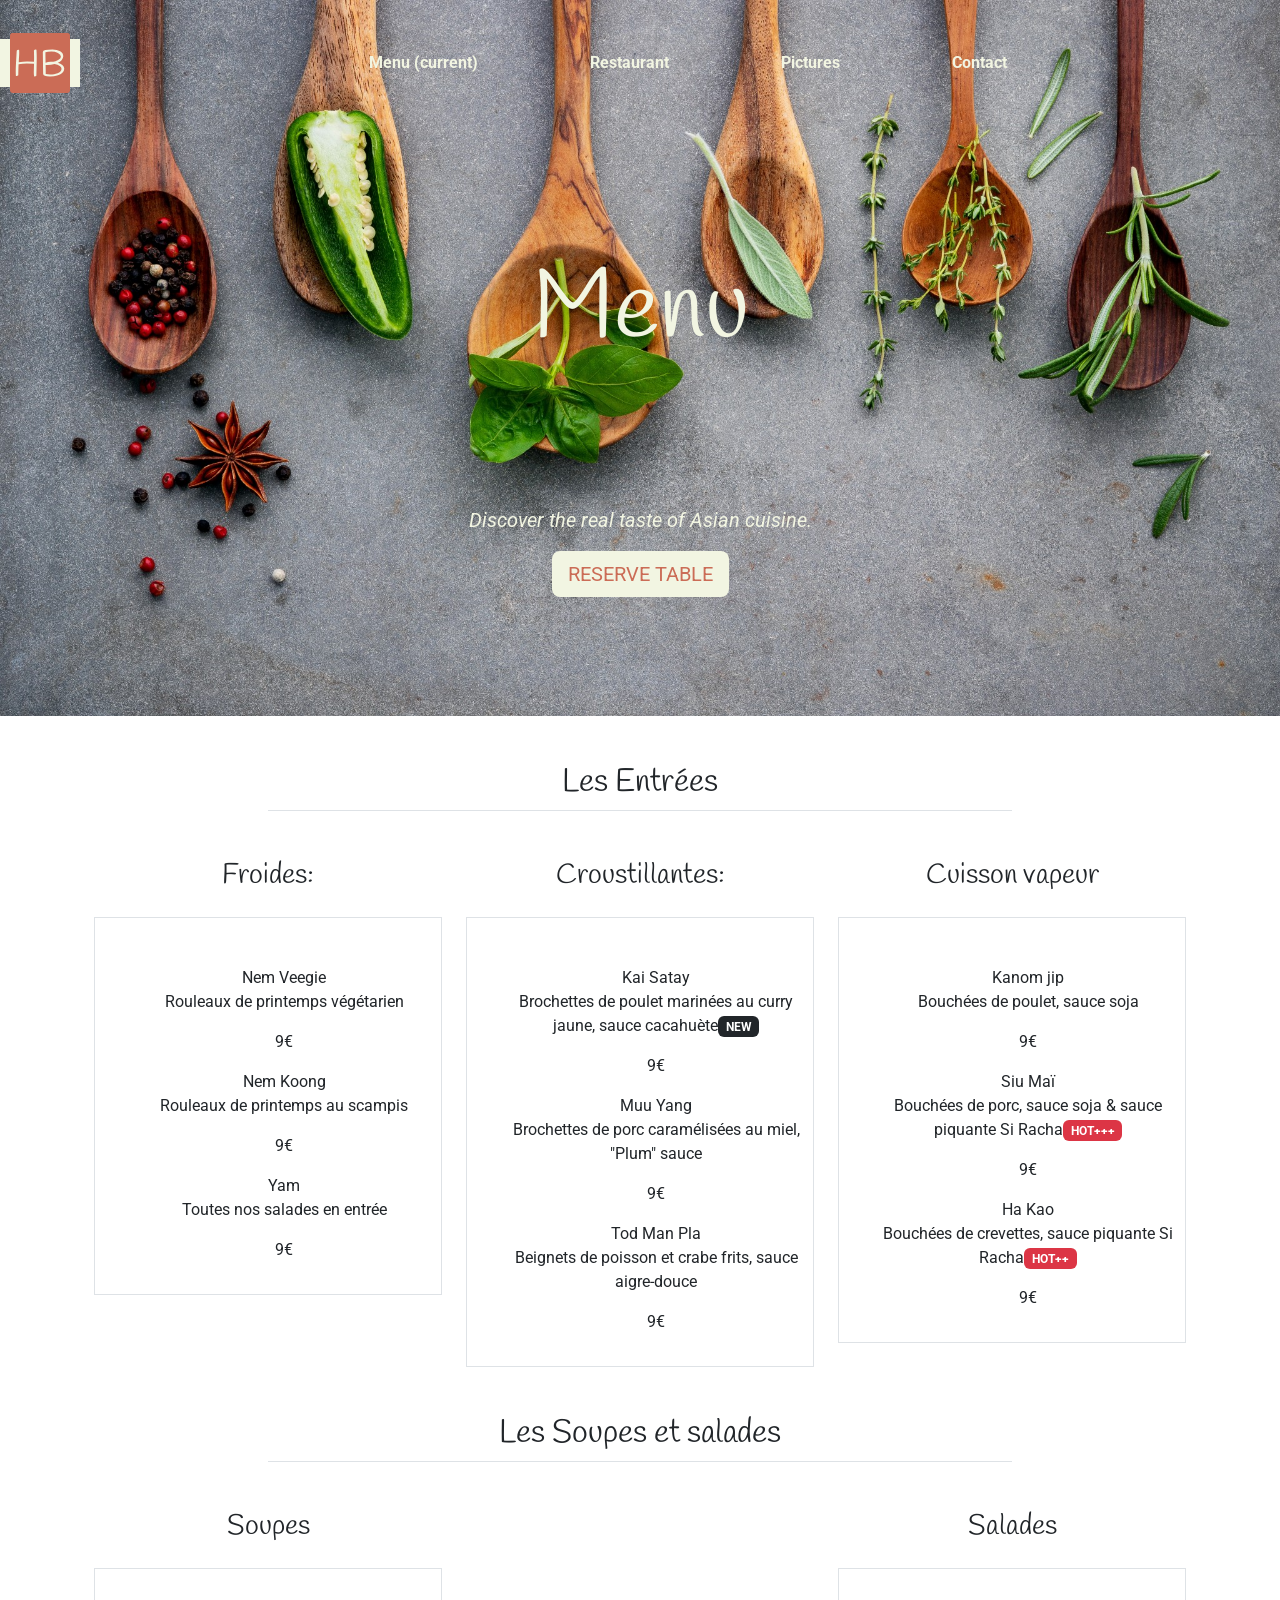
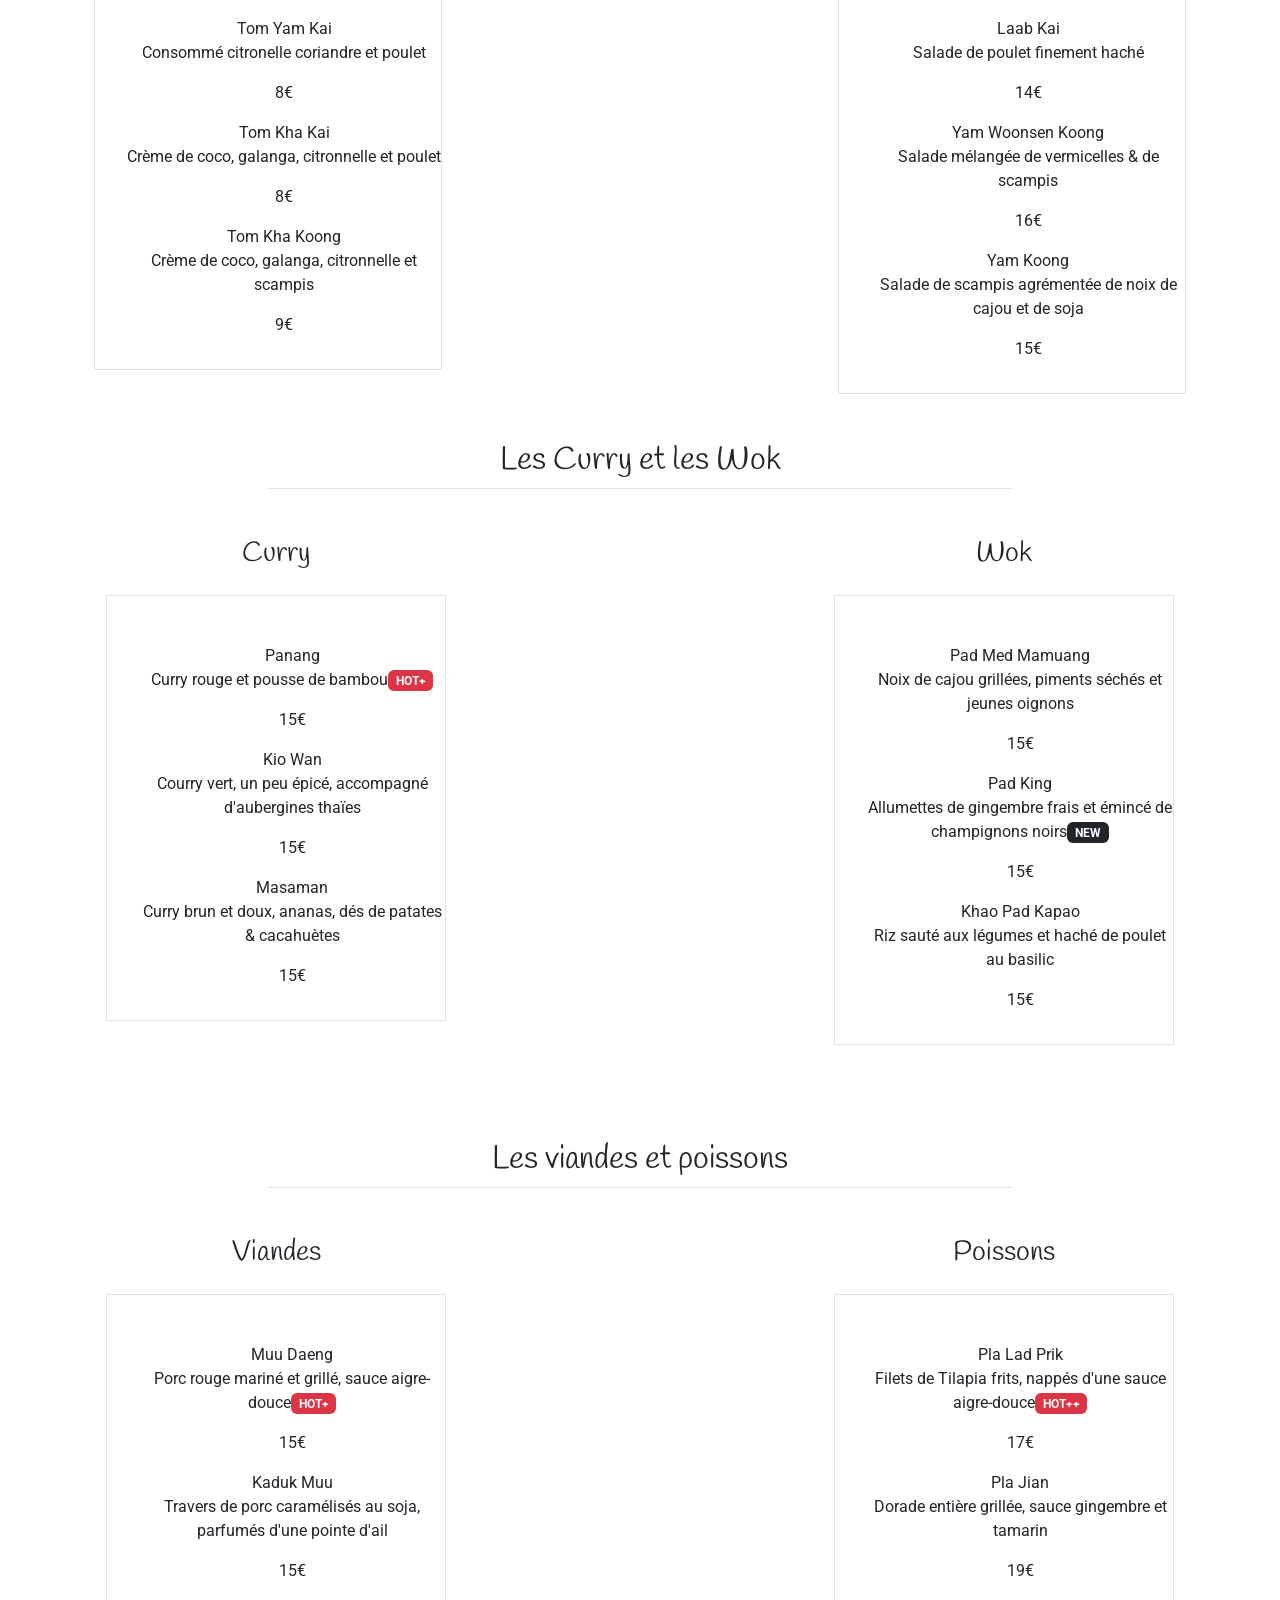
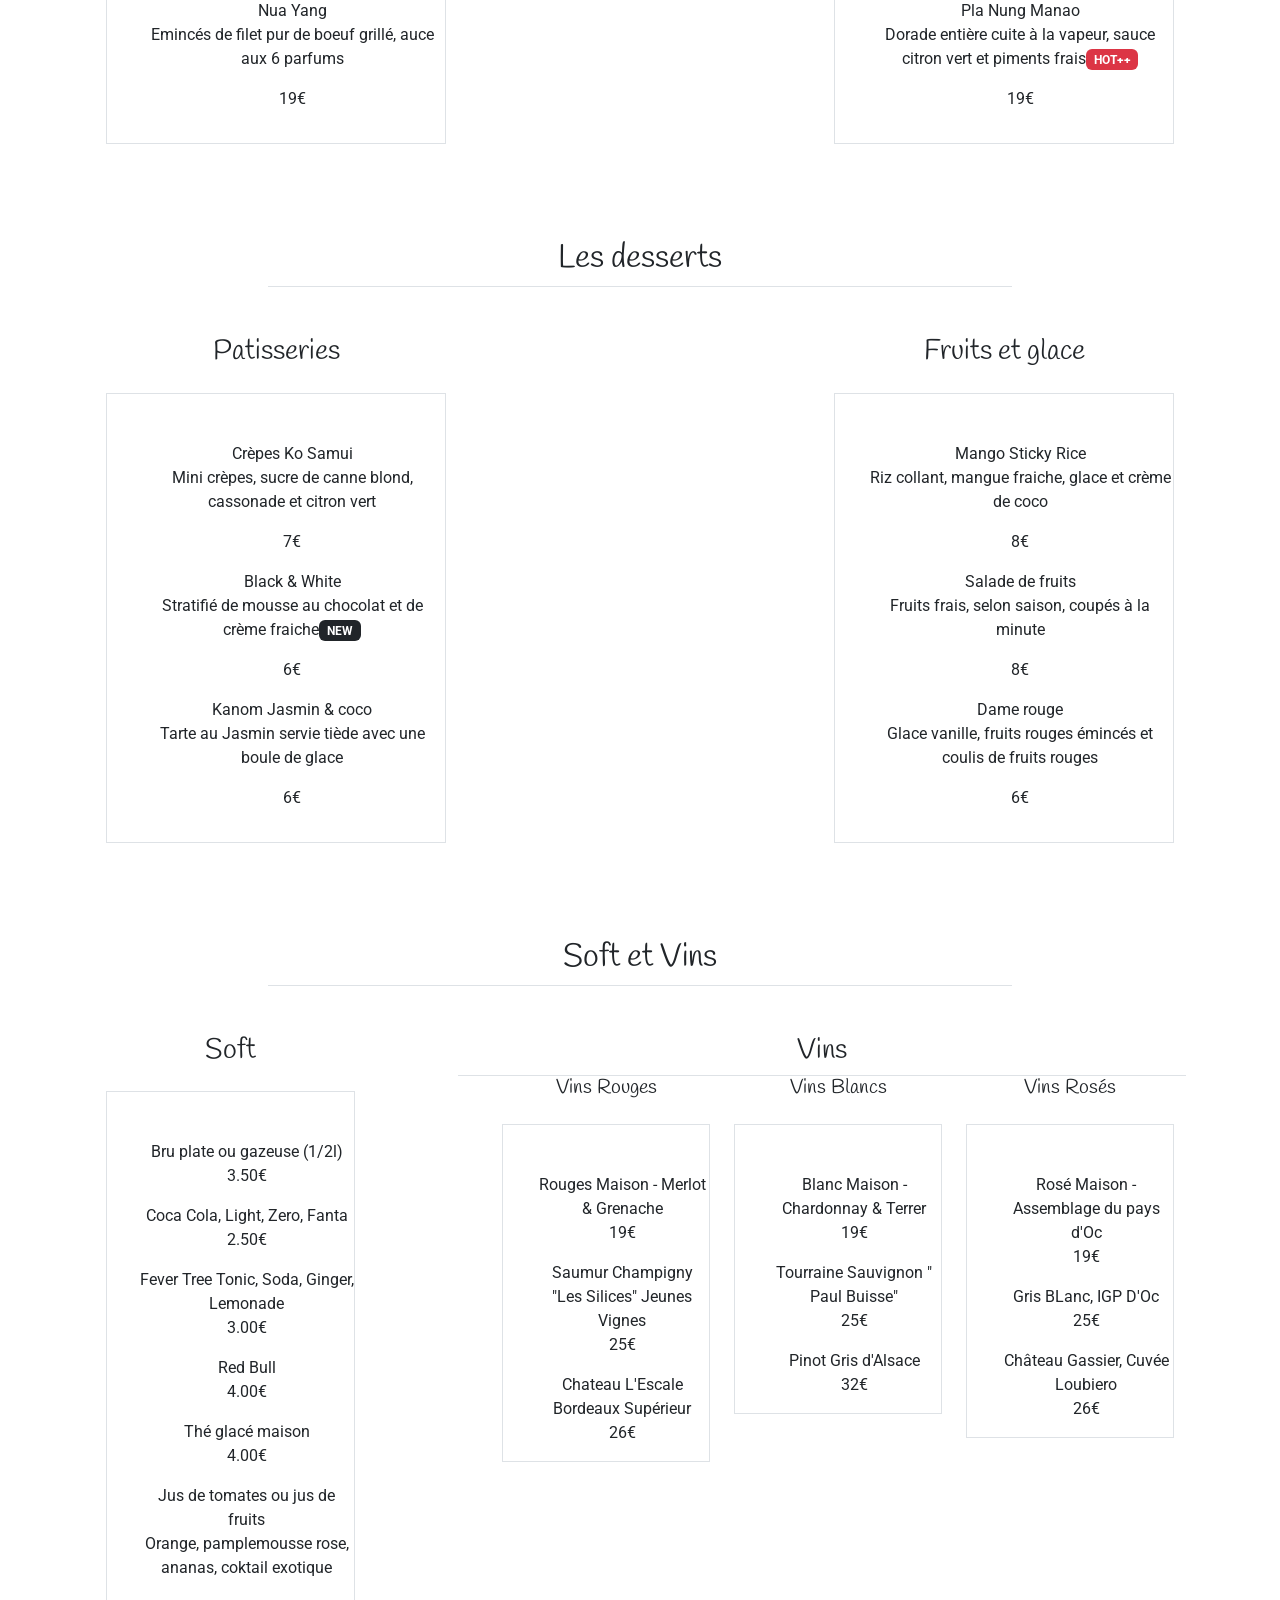
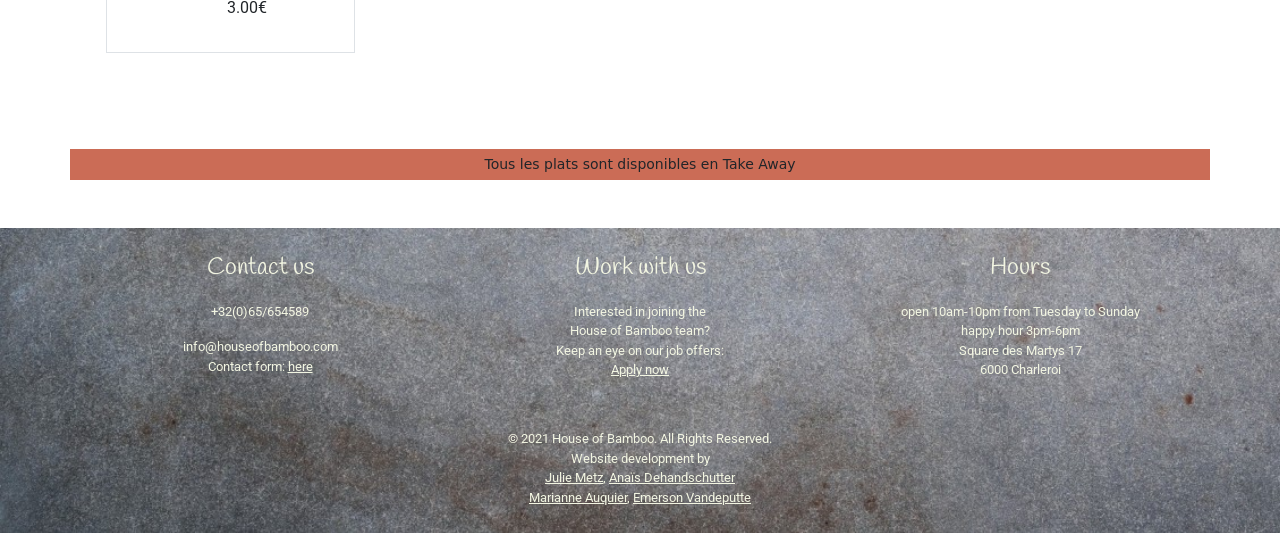
<file: Menu.html>
<!DOCTYPE html>
<html lang="en">
  <head>
    <meta charset="UTF-8" />
    <meta name="viewport" content="width=device-width, initial-scale=1.0" />
    <link rel="stylesheet" href="cssJ/Menu.css" />
    <link rel="apple-touch-icon" sizes="180x180" href="assetes-e/favicon_io/apple-touch-icon.png"> 
    <link rel="icon" type="image/png" sizes="32x32" href="assetes-e/favicon_io/favicon-32x32.png"> 
    <link rel="icon" type="image/png" sizes="16x16" href="assetes-e/favicon_io/favicon-16x16.png"> 
    <link rel="manifest" href="assetes-e/favicon_io/site.webmanifest">
    
   

    <title>Menu Page</title>

    <link
      rel="stylesheet"
      href="https://stackpath.bootstrapcdn.com/bootstrap/5.0.0-alpha1/css/bootstrap.min.css"
      integrity="sha384-r4NyP46KrjDleawBgD5tp8Y7UzmLA05oM1iAEQ17CSuDqnUK2+k9luXQOfXJCJ4I"
      crossorigin="anonymous"
    />
 </head>
   <body>
      
      <header class="page-header">
        <div class="bg-image" style="background-image: url('assets-J/index-img/ban.jpg');">
          <nav class="navbar navbar-expand-lg">
            <a class="navbar-brand ml-5" href="index.html"><img src="assetes-e/faviconio-logo/logo.svg" width="80" height="100" alt="logo"></a>
              
              <button class="navbar-toggler" type="button" data-toggle="collapse" data-target="#navbarNav" aria-controls="navbarNav" aria-expanded="false" aria-label="Toggle navigation">
              <span class="navbar-toggler-icon"></span>
              </button>
              
              <div class="collapse navbar-collapse" id="navbarNav">
              <ul class="navbar-nav m-auto">
                  <li class="nav-item active mx-5">
                  <a class="nav-link" href="Menu.html">Menu <span class="sr-only">(current)</span></a>
                  </li>
                  <li class="nav-item mx-5">
                  <a class="nav-link" href="Map.html">Restaurant</a>
                  </li>
                  <li class="nav-item mx-5">
                  <a class="nav-link" href="image.html">Pictures</a>
                  </li>
                  <li class="nav-item mx-5">
                  <a class="nav-link " href="contact.html">Contact</a>
                  </li>
              </ul>
              </div>
          </nav>
          <div class="jumbotron jumbotron-fluid">
            <h1 class="display-4">Menu</h1>
            <p class="lead">Discover the real taste of Asian cuisine.</p>
            <p class="lead2">
              <button class="btn btn-primary btn-lg" href="#" role="button">RESERVE TABLE</button>
            </p>
          </div>
    </div>
      </header>
     <div class="container d-flex ">
      <main>
         <section class="container">
           <div class="row justify-content-center mb-5 mt-5">
             <div class="col-8 text-center border-bottom">
              <h2>Les Entrées</h2>
            </div>
          </div>
             <article class="row  justify-content-between text-center">
               <div class="col-12 col-md-12 col-lg-4 col-xl-4">
               <div class="row ">
                 <h3>Froides:</h3> 
               </div>
               <div class="bord border mt-3">
                      <ul class="row mt-5 pr-5">
                          <li>Nem Veegie</li>
                             <p>Rouleaux de printemps végétarien</p>
                             <p>9€</p>
                          <li>Nem Koong</li>
                             <p>Rouleaux de printemps au scampis</p>
                             <p>9€</p>
                          <li>Yam</li>
                             <p>Toutes nos salades en entrée</p>
                             <p>9€</p>
                      </ul>
                      </div>

                </div>
                <div class="col-12 col-md-12 col-lg-4 col-xl-4">
                  <div class="row">
                     <h3>Croustillantes:</h3>
                     </div>
                 <div class="bord border mt-3">
                          <ul class="row mt-5 pr-4">
                          <li>Kai Satay</li>
                             <p>Brochettes de poulet marinées au curry jaune, sauce cacahuète<span class="badge bg-dark">NEW</span></p>
                             <p>9€</p>
                          <li>Muu Yang</li>
                             <p>Brochettes de porc caramélisées au miel, "Plum" sauce</p>
                             <p>9€</p>
                          <li>Tod Man Pla</li>
                             <p>Beignets de poisson et crabe frits, sauce aigre-douce</p>
                             <p>9€</p>
                       </ul>
                 </div>
                </div>
                <div class="col-12 col-md-12 col-lg-4 col-xl-4">
                  <div class="row">
                     <h3>Cuisson vapeur</h3>
                 </div>
                 <div class="bord border mt-3">
                   <ul class="row mt-5 pr-5">
                          <li>Kanom jip</li>       
                             <p>Bouchées de poulet, sauce soja</p> 
                             <p>9€</p>    
                          <li>Siu Maï</li>
                             <p>Bouchées de porc, sauce soja & sauce piquante Si Racha<span class="badge bg-danger">HOT+++</span></p>
                             <p>9€</p>
                          <li>Ha Kao</li>
                             <p>Bouchées de crevettes, sauce piquante Si Racha<span class="badge bg-danger">HOT++</span></p>
                             <p>9€</p>
                       </ul>
                 </div>
                  </div>
                  </article>
          </section>
          <section class="container"> 
            <div class="row justify-content-center mb-5 mt-5 ">
              <div class="col-8  text-center border-bottom">
              <h2>Les Soupes et salades</h2>
            </div>
          </div>
                  <article class="row justify-content-between text-center">
                    
                    <div class="col-12 col-md-12 col-lg-4 col-xl-4">
                      <div class="row">
                      <h3>Soupes</h3>
                    </div>
                    <div class="bord border mt-3">
                     <ul class="row mt-5 pr-5">
                           <li>Tom Yam Kai</li>
                              <p>Consommé citronelle coriandre et poulet</p>
                              <p>8€</p>
                           <li>Tom Kha Kai</li>
                              <p>Crème de coco, galanga, citronnelle et poulet</p>
                              <p>8€</p>
                           <li>Tom Kha Koong</li>
                              <p>Crème de coco, galanga, citronnelle et scampis</p>
                              <p>9€</p>
                        </ul>
                      </div>
                    </div>
                 <div class="col-12 col-md-12 col-lg-4 col-xl-4">
                    <div class="row">
                       <h3>Salades</h3>
                       </div>
                       <div class="bord border mt-3">
                         <ul class="row mt-5 pr-4">
                            <li>Laab Kai</li>
                              <p>Salade de poulet finement haché</p>
                              <p>14€</p>
                            <li>Yam Woonsen Koong</li>
                              <p>Salade mélangée de vermicelles & de scampis</p>
                              <p>16€</p>
                            <li>Yam Koong</li>
                              <p>Salade de scampis agrémentée de noix de cajou et de soja</p>
                              <p>15€</p>
                        </ul>  
                       </div>
                     </div>
                </article>
          </section>
        
          <section class="container"> 
            <div class="row justify-content-center  mb-5 mt-5 ">
              <div class="col-8  text-center border-bottom">
               <h2>Les Curry et les Wok</h2>
              </div>
                  <article class="row justify-content-between text-center mt-5 mb-5">
                    <div class="col-12 col-md-12 col-lg-4 col-xl-4">
                      <div class="row">
                       <h3>Curry</h3>
                      </div>
                      <div class="bord border mt-3">
                        <ul class="row mt-5 pr-4">
                            <li>Panang</li>
                              <p>Curry rouge et pousse de bambou<span class="badge bg-danger">HOT+</span></p>
                              <p>15€</p>
                            <li>Kio Wan</li>
                              <p>Courry vert, un peu épicé, accompagné d'aubergines thaïes</p>
                              <p>15€</p>
                            <li>Masaman</li>
                              <p>Curry brun et doux, ananas, dés de patates & cacahuètes</p>
                              <p>15€</p>
                        </ul> 
                      </div>
                      </div>
                      <div class="col-12 col-md-12 col-lg-4 col-xl-4">
                     <div class="row">
                      <h3>Wok</h3>
                    </div>
                    <div class="bord border mt-3">
                        <ul class="row mt-5 pr-4">
                            <li>Pad Med Mamuang</li>
                              <p>Noix de cajou grillées, piments séchés et jeunes oignons</p>
                              <p>15€</p>
                            <li>Pad King</li>
                              <p>Allumettes de gingembre frais et émincé de champignons noirs<span class="badge bg-dark">NEW</span></p>
                              <p>15€</p>
                            <li>Khao Pad Kapao</li>
                            <p>Riz sauté aux légumes et haché de poulet au basilic</p>
                            <p>15€</p>
                        </ul>
                        </div>
                      </div>
                  </article>
          </section>
        
        
          <section class="container">
            <div class="row justify-content-center  mb-5 mt-5 ">
              <div class="col-8  text-center border-bottom">
               <h2>Les viandes et poissons</h2>
               </div>
                  <article  class="row justify-content-between text-center mt-5 mb-5">
                    <div class="col-12 col-md-12 col-lg-4 col-xl-4">
                      <div class="row">
                      <h3>Viandes</h3>
                    </div>
                    <div class="bord border mt-3">
                        <ul class="row mt-5 pr-4">
                           <li>Muu Daeng</li>
                             <p>Porc rouge mariné et grillé, sauce aigre-douce<span class="badge bg-danger">HOT+</span></p>
                             <p>15€</p>
                           <li>Kaduk Muu</li>
                             <p>Travers de porc caramélisés au soja, parfumés d'une pointe d'ail</p>
                             <p>15€</p>
                           <li>Nua Yang</li>
                           <p>Emincés de filet pur de boeuf grillé, auce aux 6 parfums</p>
                           <p>19€</p>
                        </ul>
                      </div>
                      </div>
                      <div class="col-12 col-md-12 col-lg-4 col-xl-4">
                        <div class="row">
                     <h3>Poissons</h3>
                        </div>
                        <div class="bord border mt-3">
                        <ul class="row mt-5 pr-4"> 
                           <li>Pla Lad Prik</li>
                             <p>Filets de Tilapia frits, nappés d'une sauce aigre-douce<span class="badge bg-danger">HOT++</span></p>
                             <p>17€</p>
                           <li>Pla Jian</li>
                             <p>Dorade entière grillée, sauce gingembre et tamarin</p>
                             <p>19€</p>
                           <li>Pla Nung Manao</li>
                             <p>Dorade entière cuite à la vapeur, sauce citron vert et piments frais<span class="badge bg-danger">HOT++</span></p>
                             <p>19€</p>
                        </ul>
                     </div>
                  </article>
          </section>
          <section class="container">
            <div class="row justify-content-center  mb-5 mt-5 ">
              <div class="col-8  text-center border-bottom">
               <h2>Les desserts</h2>
              </div>
                  <article class="row justify-content-between text-center mt-5 mb-5">
                    <div class="col-12 col-md-12 col-lg-4 col-xl-4">
                      <div class="row">
                      <h3>Patisseries</h3>
                      </div>
                      <div class="bord border mt-3">
                        <ul class="row mt-5 pr-4">
                           <li>Crèpes Ko Samui</li>
                             <p>Mini crèpes, sucre de canne blond, cassonade et citron vert</p>
                             <p>7€</p>
                           <li>Black & White</li>
                             <p>Stratifié de mousse au chocolat et de crème fraiche<span class="badge bg-dark">NEW</span></p>
                             <p>6€</p>
                           <li>Kanom Jasmin & coco</li>
                             <p>Tarte au Jasmin servie tiède avec une boule de glace</p>
                             <p>6€</p>
                        </ul>   
                      </div>
                    </div>    
                    <div class="col-12 col-md-12 col-lg-12 col-xl-4">
                      <div class="row">
                      <h3>Fruits et glace</h3>
                      </div>
                      <div class="bord border mt-3">
                        <ul class="row mt-5 pr-4">
                          <li>Mango Sticky Rice</li>
                            <p>Riz collant, mangue fraiche, glace et crème de coco</p>
                            <p>8€</p>
                          <li>Salade de fruits</li>
                            <p>Fruits frais, selon saison, coupés à la minute</p>
                            <p>8€</p>
                          <li>Dame rouge</li>
                          <p>Glace vanille, fruits rouges émincés et coulis de fruits rouges</p>
                          <p>6€</p>
                        </ul>
                      </div>
                        </div>
                  </article>
          </section>
      
          <section class='container'>
            <div class="row justify-content-center  mb-5 mt-5 ">
              <div class="col-8  text-center border-bottom">
               <h2>Soft et Vins</h2>
              </div>
                  <article class="row justify-content-between text-center mt-5 mb-5">
                    <div class="col-12 col-md-12 col-lg-3 col-xl-3">
                      <div class="row">
                      <h3>Soft</h3>
                      </div>
                      <div class="bord border mt-3">
                        <ul class="row mt-5 pr-4">
                          <li>Bru plate ou gazeuse (1/2l)</li>
                            <p>3.50€</p>
                          <li>Coca Cola, Light, Zero, Fanta</li>
                            <p>2.50€</p>
                          <li>Fever Tree Tonic, Soda, Ginger, Lemonade</li>
                            <p>3.00€</p>
                          <li>Red Bull</li>
                           <p>4.00€</p>
                          <li>Thé glacé maison</li>
                            <p>4.00€</p>
                          <li>Jus de tomates ou jus de fruits</li>
                            <p>Orange, pamplemousse rose, ananas, coktail exotique</p>
                            <p>3.00€</p>
                        </ul>
                      </div>
                        </div>
                        <div class="col-12 col-md-12 col-lg-8 col-xl-8">
                          <div class="row border-bottom">
                      <h3>Vins</h3>
                      </div>
                      
                      <ul class="row justify-content-around">
                        <div class="col-12 col-md-12 col-lg-4 col-xl-4">
                          <div class="row">
                         <h5>Vins Rouges</h5>
                         </div>
                         <div class="bord border mt-3">
                             <ul class="row mt-5 pr-4">
                                 <li>Rouges Maison - Merlot & Grenache</li>
                                   <p>19€</p>
                                 <li>Saumur Champigny "Les Silices" Jeunes Vignes</li>
                                  <p>25€</p>
                                 <li>Chateau L'Escale Bordeaux Supérieur</li>
                                  <p>26€</p>
                             </ul>
                            </div>
                        </div>
                        <div class="col-12 col-md-12 col-lg-4 col-xl-4">
                           <div class="row">
                            <h5>Vins Blancs</h5>
                           </div>
                           <div class="bord border mt-3">
                             <ul class="row mt-5 pr-4">
                                 <li>Blanc Maison - Chardonnay & Terrer</li>
                                   <p>19€</p>
                                 <li>Tourraine Sauvignon " Paul Buisse"</li>
                                   <p>25€</p>
                                 <li>Pinot Gris d'Alsace</li>
                                  <p>32€</p>
                             </ul>
                            </div>
                        </div>
                             <div class="col-12 col-md-12 col-lg-4 col-xl-4">
                              <div class="row">
                           <h5>Vins Rosés</h5>
                           </div>
                           <div class="bord border mt-3">
                            <ul class="row mt-5 pr-4">
                                 <li>Rosé Maison - Assemblage du pays d'Oc</li>
                                   <p>19€</p>
                                 <li>Gris BLanc, IGP D'Oc</li>
                                   <p>25€</p>
                                 <li>Château Gassier, Cuvée Loubiero</li>
                                   <p>26€</p>
                            </ul>
                          </div>
                           </div>
                        </ul>
                  </article>
          </section>
          <div class=" boutton row justify-content-center mb-5 ">
          <a class="btn btn-sm" href="#" role="button">Tous les plats sont disponibles en Take Away</a>
        </div>

      </main>
    </div>
    <footer>
      <div class="bg-image" style="background-image: url('assets-J/index-img/stone.jpg');">
      <div class="container text-center"> 
        <div class="row">
           <section class="col"><h4>Contact us</h4>
          <p>+32(0)65/654589</p>
          <p>info@houseofbamboo.com <br>
          Contact form: <a class="link" href="contact.html"> here</a></p>
      
          </section> 
           <section class="col"><h4>Work with us</h4>
          <p>Interested in joining the <br>
          House of Bamboo team?<br>
          Keep an eye on our job offers: <br>
          <a href="#">Apply now</a></p></section> 
           <section class="col"><h4>Hours</h4>
           <p>open 10am-10pm from Tuesday to Sunday <br>

            happy hour 3pm-6pm <br>

            Square des Martys 17 <br>
            6000 Charleroi
            
            </p></section> 
        </div>
        <div class="rowf">
          <section class="col-md-6 offset-md-3 text-center"> © 2021 House of Bamboo. All Rights Reserved. <br>
            Website development by <br>
            <a class="link" href="https://github.com/juju2307">Julie Metz</a>, <a class="link" href="https://github.com/Anja-dhnd">Anaïs Dehandschutter</a> <br>
            <a class="link" href="https://github.com/marianne-79">Marianne Auquier</a>, <a class="link" href="https://github.com/Hallomoto-beta">Emerson Vandeputte</a></section>
        </div>
    

      </div>
      </footer>
    <script src="https://cdn.jsdelivr.net/npm/popper.js@1.16.0/dist/umd/popper.min.js" integrity="sha384-Q6E9RHvbIyZFJoft+2mJbHaEWldlvI9IOYy5n3zV9zzTtmI3UksdQRVvoxMfooAo" crossorigin="anonymous"></script>
  <script src="https://stackpath.bootstrapcdn.com/bootstrap/5.0.0-alpha1/js/bootstrap.min.js" integrity="sha384-oesi62hOLfzrys4LxRF63OJCXdXDipiYWBnvTl9Y9/TRlw5xlKIEHpNyvvDShgf/" crossorigin="anonymous"></script>
  </body>
</html>
</file>
<file: assetes-e/contact.css>
@import url("https://fonts.googleapis.com/css2?family=Handlee&display=swap");
@import url("https://fonts.googleapis.com/css2?family=Roboto:ital,wght@0,100;0,400;0,500;0,700;1,300&display=swap");
* {
  -webkit-box-sizing: border-box;
          box-sizing: border-box;
}

body {
  font-family: "Roboto", sans serif;
}

header {
  color: #f2f5e2;
}

header a {
  color: #f2f5e2;
  font-family: "Roboto", sans serif;
  font-weight: 700;
}

header a:hover {
  color: #cb6c56;
}

header .bg-image {
  background-repeat: no-repeat;
  background-size: cover;
  padding-bottom: 8%;
}

header .navbar-toggler-icon {
  background-image: url("https://mdbcdn.b-cdn.net/img/svg/hamburger2.svg?color=fff");
}

/*FOOTER*/
footer {
  font-family: "Roboto", sans serif;
  color: #f2f5e2;
  font-size: small;
}

footer .bg-image {
  padding: 2%;
  background-size: cover;
  background-repeat: no-repeat;
}

footer h4 {
  font-family: "Handlee", cursive;
  padding-bottom: 3%;
}

footer .rowf {
  padding-top: 3%;
}

footer a {
  color: #f2f5e2;
  font-family: "Roboto", sans serif;
}

footer a:hover {
  color: #cb6c56;
}
/*# sourceMappingURL=contact.css.map */
</file>
<file: assets-anja/style.css>
@import url("https://fonts.googleapis.com/css2?family=Handlee&display=swap");
@import url("https://fonts.googleapis.com/css2?family=Roboto:ital,wght@0,100;0,400;0,500;0,700;1,300&display=swap");
* {
  box-sizing: border-box;
}

body {
  font-family: "Roboto", sans serif;
}

header {
  color: #f2f5e2;
  /*JUMBO*/
}
header a {
  color: #f2f5e2;
  font-family: "Roboto", sans serif;
  font-weight: 700;
}
header a:hover {
  color: #cb6c56;
}
header .bg-image {
  background-repeat: no-repeat;
  background-size: cover;
  padding-bottom: 8%;
}
header .navbar-toggler-icon {
  background-image: url("https://mdbcdn.b-cdn.net/img/svg/hamburger2.svg?color=fff");
}
header .jumbotron {
  text-align: center;
}
header .jumbotron .lead {
  font-weight: 400;
  font-style: italic;
}
header .jumbotron button {
  background-color: #f2f5e2;
  color: #cb6c56;
  border: none;
}
header .jumbotron button:hover {
  background-color: #cb6c56;
  box-shadow: #f2f5e2;
}
header .jumbotron .display-4 {
  padding: 10%;
  font-family: "Handlee", cursive;
  text-align: center;
  font-size: 600%;
}

/*MAIN*/
main {
  justify-content: center;
}
main h2 {
  padding-top: 2%;
  font-family: "Handlee", cursive;
  color: #cb6c56;
}
main h4 {
  font-family: "Roboto", sans serif;
  font-weight: 100;
  color: #cb6c56;
}
main p {
  padding: 4%;
}
main #middle {
  padding: 2%;
}

/*FOOTER*/
footer {
  font-family: "Roboto", sans serif;
  color: #f2f5e2;
  font-size: small;
}
footer .bg-image {
  padding: 2%;
  background-size: cover;
  background-repeat: no-repeat;
}
footer h4 {
  font-family: "Handlee", cursive;
  padding-bottom: 3%;
}
footer .rowf {
  padding-top: 3%;
}
footer a {
  color: #f2f5e2;
  font-family: "Roboto", sans serif;
}
footer a:hover {
  color: #cb6c56;
}/*# sourceMappingURL=style.css.map */
</file>
<file: cssJ/Map.css>
@import url("https://fonts.googleapis.com/css2?family=Handlee&display=swap");
@import url("https://fonts.googleapis.com/css2?family=Roboto:ital,wght@0,100;0,400;0,500;0,700;1,300&display=swap");
* {
  -webkit-box-sizing: border-box;
          box-sizing: border-box;
}

.page-header {
  color: #f2f5e2;
}

.page-header a {
  color: #f2f5e2;
  font-family: "Roboto", sans serif;
  font-weight: 700;
}

.page-header a:hover {
  color: #cb6c56;
}

.page-header .bg-image {
  background-repeat: no-repeat;
  background-size: cover;
  padding-bottom: 8%;
}

.page-header .navbar-toggler-icon {
  background-image: url("https://mdbcdn.b-cdn.net/img/svg/hamburger2.svg?color=fff");
}

.jumbotron {
  text-align: center;
}

.jumbotron .lead {
  font-weight: 400;
  font-style: italic;
}

.jumbotron button {
  background-color: #f2f5e2;
  color: #cb6c56;
  border: none;
}

.jumbotron button:hover {
  background-color: #cb6c56;
  -webkit-box-shadow: #f2f5e2;
          box-shadow: #f2f5e2;
}

.jumbotron .display-4 {
  padding: 10%;
  font-family: "Handlee", cursive;
  text-align: center;
  font-size: 600%;
}

footer {
  font-family: "Roboto", sans serif;
  color: #f2f5e2;
  font-size: small;
}

footer .bg-image {
  padding: 2%;
  background-size: cover;
  background-repeat: no-repeat;
}

footer h4 {
  font-family: "Handlee", cursive;
  padding-bottom: 3%;
}

footer .rowf {
  padding-top: 3%;
}

footer a {
  color: #f2f5e2;
  font-family: "Roboto", sans serif;
}

footer a:hover {
  color: #cb6c56;
}

.presentation {
  font-family: "Handlee", cursive;
}

.Nous {
  font-family: "Roboto", sans serif;
}
/*# sourceMappingURL=Map.css.map */
</file>
<file: cssJ/Menu.css>
@import url("https://fonts.googleapis.com/css2?family=Handlee&display=swap");
@import url("https://fonts.googleapis.com/css2?family=Roboto:ital,wght@0,100;0,400;0,500;0,700;1,300&display=swap");
* {
  -webkit-box-sizing: border-box;
          box-sizing: border-box;
}

.page-header {
  color: #f2f5e2;
}

.page-header a {
  color: #f2f5e2;
  font-family: "Roboto", sans serif;
  font-weight: 700;
}

.page-header a:hover {
  color: #cb6c56;
}

.page-header .bg-image {
  background-repeat: no-repeat;
  background-size: cover;
  padding-bottom: 8%;
}

.page-header .navbar-toggler-icon {
  background-image: url("https://mdbcdn.b-cdn.net/img/svg/hamburger2.svg?color=fff");
}

.jumbotron {
  text-align: center;
}

.jumbotron .lead {
  font-weight: 400;
  font-style: italic;
}

.jumbotron button {
  background-color: #f2f5e2;
  color: #cb6c56;
  border: none;
}

.jumbotron button:hover {
  background-color: #cb6c56;
  -webkit-box-shadow: #f2f5e2;
          box-shadow: #f2f5e2;
}

.jumbotron .display-4 {
  padding: 10%;
  font-family: "Handlee", cursive;
  text-align: center;
  font-size: 600%;
}

.container h2 {
  font-family: "Handlee", cursive;
}

.container h3 {
  font-family: "Handlee", cursive;
}

.container h5 {
  font-family: "Handlee", cursive;
}

li {
  font-family: "Roboto", sans serif;
}

ul {
  list-style-type: none;
  font-family: "Roboto", sans serif;
}

p {
  font-family: "Roboto", sans serif;
}

.boutton {
  background-color: #cb6c56;
  color: #f2f5e2;
}

footer {
  font-family: "Roboto", sans serif;
  color: #f2f5e2;
  font-size: small;
}

footer .bg-image {
  padding: 2%;
  background-size: cover;
  background-repeat: no-repeat;
}

footer h4 {
  font-family: "Handlee", cursive;
  padding-bottom: 3%;
}

footer .rowf {
  padding-top: 3%;
}

footer a {
  color: #f2f5e2;
  font-family: "Roboto", sans serif;
}

footer a:hover {
  color: #cb6c56;
}
/*# sourceMappingURL=Menu.css.map */
</file>
